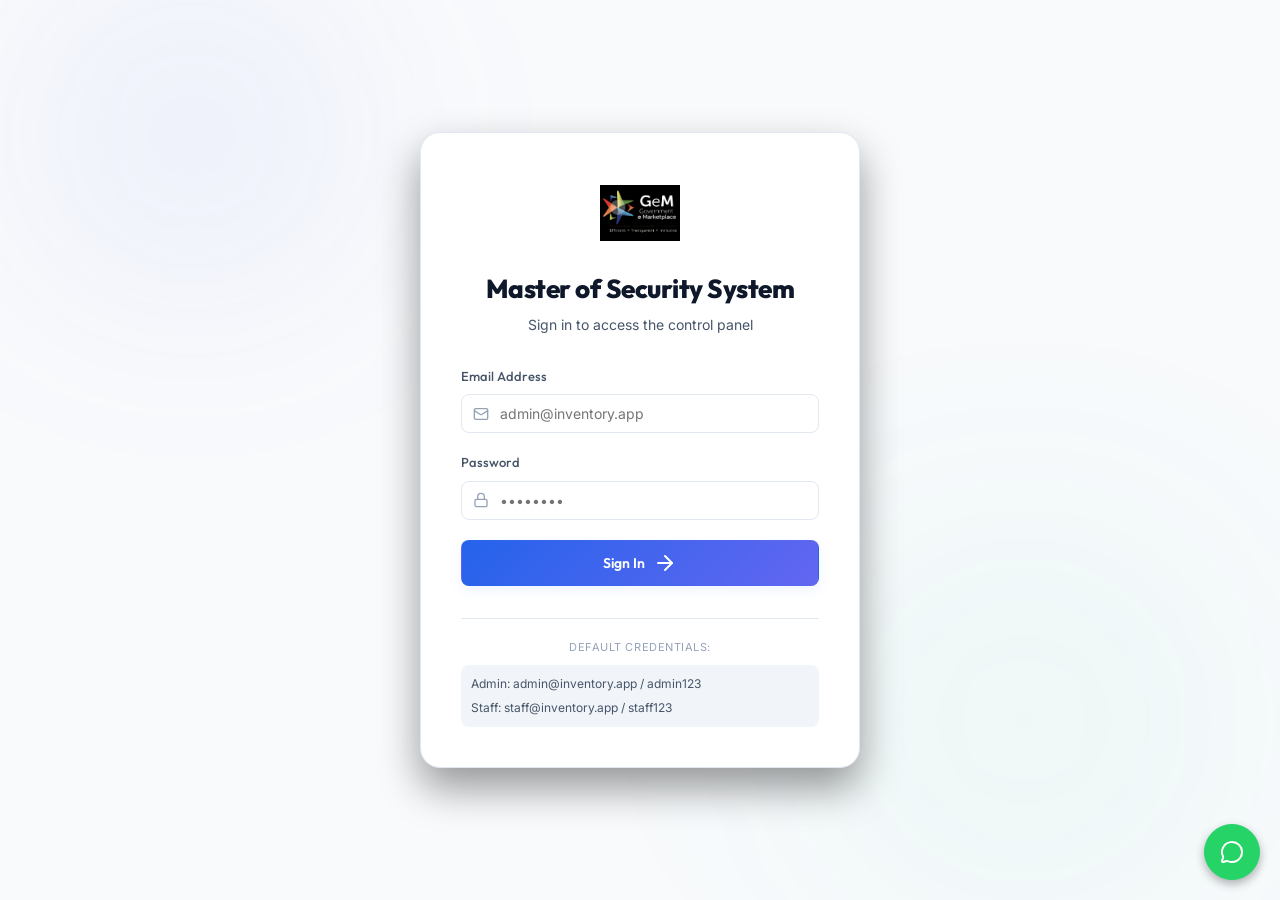
<file: frontend/index.html>
<!DOCTYPE html>
<html lang="en">

<head>
    <meta charset="UTF-8">
    <meta name="viewport" content="width=device-width, initial-scale=1.0">
    <title>Master of Security System — Dashboard</title>
    <!-- Outfit & Inter Fonts -->
    <link rel="preconnect" href="https://fonts.googleapis.com">
    <link rel="preconnect" href="https://fonts.gstatic.com" crossorigin>
    <link
        href="https://fonts.googleapis.com/css2?family=Inter:wght@300;400;500;600;700&family=Outfit:wght@300;400;500;600;700;800&display=swap"
        rel="stylesheet">
    <!-- Lucide Icons (local) -->
    <script src="lucide.min.js"></script>
    <!-- Socket.IO Client -->
    <script src="socket.io.min.js"></script>
    <!-- HTML5-QRCode Scanner Library (local) -->
    <script src="html5-qrcode.min.js"></script>
    <link rel="stylesheet" href="styles.css?v=4">
</head>

<body>

    <!-- ── Ambient Glowing Background ── -->
    <div class="ambient-glow"></div>

    <!-- ── LOGIN SCREEN ── -->
    <div id="login-screen" class="login-container">
        <div class="login-card">
            <div class="login-header">
                <div class="app-logo" style="background: transparent; box-shadow: none; width: 80px; height: 80px;">
                    <img src="logo.png" alt="Master of Security System Logo" style="width: 100%; height: 100%; object-fit: contain;">
                </div>
                <h1>Master of Security System</h1>
                <p>Sign in to access the control panel</p>
            </div>

            <form id="login-form">
                <div class="form-group">
                    <label for="login-email">Email Address</label>
                    <div class="input-wrapper">
                        <i data-lucide="mail" class="input-icon"></i>
                        <input type="email" id="login-email" required placeholder="admin@inventory.app">
                    </div>
                </div>

                <div class="form-group">
                    <label for="login-password">Password</label>
                    <div class="input-wrapper">
                        <i data-lucide="lock" class="input-icon"></i>
                        <input type="password" id="login-password" required placeholder="••••••••">
                    </div>
                </div>

                <div id="login-error" class="error-msg hidden">
                    <i data-lucide="alert-circle"></i>
                    <span id="login-error-text">Invalid credentials</span>
                </div>

                <button type="submit" class="btn btn-primary btn-block">
                    <span>Sign In</span>
                    <i data-lucide="arrow-right"></i>
                </button>
            </form>

            <div class="login-footer">
                <p>Default credentials:</p>
                <div class="cred-hints">
                    <span>Admin: admin@inventory.app / admin123</span>
                    <span>Staff: staff@inventory.app / staff123</span>
                </div>
            </div>
        </div>
    </div>

    <!-- ── MAIN APPLICATION LAYOUT ── -->
    <div id="app-layout" class="app-layout hidden">
        <!-- Sidebar Navigation -->
        <aside class="sidebar">
            <div class="sidebar-brand">
                <img id="sidebar-brand-logo" src="logo.png" alt="Logo" class="brand-logo" style="width: 32px; height: 32px; object-fit: contain; margin-right: 10px; border-radius: 6px;">
                <span id="sidebar-brand-name">Master of Security System</span>
            </div>

            <nav class="sidebar-nav">
                <button class="nav-item active" data-tab="dashboard">
                    <i data-lucide="layout-dashboard"></i>
                    <span>Dashboard</span>
                </button>
                <button class="nav-item" data-tab="products">
                    <i data-lucide="boxes"></i>
                    <span>Products</span>
                </button>
                <button class="nav-item" data-tab="inventory">
                    <i data-lucide="warehouse"></i>
                    <span>Inventory</span>
                </button>
                <button class="nav-item" data-tab="billing" id="nav-billing">
                    <i data-lucide="shopping-cart"></i>
                    <span>Billing (POS)</span>
                </button>
                <button class="nav-item" data-tab="pending" id="nav-pending">
                    <i data-lucide="clock"></i>
                    <span>Pending Approvals</span>
                    <span class="badge badge-accent hidden" id="pending-count">0</span>
                </button>
                <button class="nav-item" data-tab="audit" id="nav-audit">
                    <i data-lucide="clipboard-list"></i>
                    <span>Audit Logs</span>
                </button>
                <button class="nav-item" data-tab="sales" id="nav-sales">
                    <i data-lucide="receipt"></i>
                    <span>Sales History</span>
                </button>
                <button class="nav-item" data-tab="customers" id="nav-customers">
                    <i data-lucide="users"></i>
                    <span>Customers</span>
                </button>
                <button class="nav-item" data-tab="profile" id="nav-profile">
                    <i data-lucide="user"></i>
                    <span>Profile</span>
                </button>
            </nav>

            <div class="sidebar-user">
                <div class="user-avatar" id="user-avatar-initials">AD</div>
                <div class="user-info">
                    <span class="user-name" id="user-display-name">Admin User</span>
                    <span class="user-role" id="user-display-role">Administrator</span>
                </div>
                <button id="logout-btn" class="logout-btn" title="Logout">
                    <i data-lucide="log-out"></i>
                </button>
            </div>
        </aside>

        <!-- Main Content Area -->
        <main class="content-container">
            <!-- Header -->
            <header class="content-header">
                <div class="header-left">
                    <h2 id="current-tab-title">Dashboard</h2>
                </div>
                <div class="header-right" style="display: flex; align-items: center; gap: 15px;">
                    <img id="header-company-logo" src="logo.png" alt="Company Logo" style="width: 36px; height: 36px; object-fit: contain; border-radius: 6px; border: 1px solid var(--border-color); background: white; padding: 2px;">
                    <!-- Real-Time Sync Status -->
                    <div id="sync-status" class="sync-status disconnected">
                        <span class="status-dot"></span>
                        <span class="status-text">Disconnected</span>
                    </div>
                </div>
            </header>

            <!-- ── TAB CONTENT: DASHBOARD ── -->
            <section id="tab-dashboard" class="tab-panel">
                <div class="stats-grid">
                    <div class="stat-card" id="card-total-products">
                        <div class="stat-header">
                            <span class="stat-title">Total Unique Products</span>
                            <i data-lucide="boxes" class="stat-icon text-primary"></i>
                        </div>
                        <div class="stat-value" id="stat-total-products">0</div>
                    </div>
                    <div class="stat-card" id="card-low-stock">
                        <div class="stat-header">
                            <span class="stat-title">Low Stock Alerts</span>
                            <i data-lucide="alert-triangle" class="stat-icon text-warning"></i>
                        </div>
                        <div class="stat-value" id="stat-low-stock">0</div>
                    </div>
                    <div class="stat-card" id="card-out-of-stock">
                        <div class="stat-header">
                            <span class="stat-title">Out of Stock Items</span>
                            <i data-lucide="x-circle" class="stat-icon text-danger"></i>
                        </div>
                        <div class="stat-value" id="stat-out-of-stock">0</div>
                    </div>
                    <div class="stat-card" id="card-todays-sales">
                        <div class="stat-header">
                            <span class="stat-title">Today's Sales Count</span>
                            <i data-lucide="shopping-cart" class="stat-icon text-accent"
                                style="color: var(--color-secondary);"></i>
                        </div>
                        <div class="stat-value" id="stat-todays-sales">0</div>
                    </div>
                    <div class="stat-card" id="card-todays-revenue">
                        <div class="stat-header">
                            <span class="stat-title">Today's Revenue</span>
                            <i data-lucide="indian-rupee" class="stat-icon text-success"
                                style="color: var(--color-success);"></i>
                        </div>
                        <div class="stat-value" id="stat-todays-revenue">₹0.00</div>
                    </div>
                </div>

                <div class="dashboard-details">
                    <div class="card card-table">
                        <div class="card-header">
                            <h3>Recent Activity</h3>
                            <button class="btn btn-sm btn-ghost" id="refresh-dashboard-btn">
                                <i data-lucide="refresh-cw"></i> Refresh
                            </button>
                        </div>
                        <div class="table-wrapper">
                            <table class="table" id="dashboard-tx-table">
                                <thead>
                                    <tr>
                                        <th>Time</th>
                                        <th>Product</th>
                                        <th>Location</th>
                                        <th>User</th>
                                        <th>Operation</th>
                                        <th>Qty Delta</th>
                                        <th>Reference</th>
                                    </tr>
                                </thead>
                                <tbody>
                                    <tr>
                                        <td colspan="7" class="text-center text-muted">Loading transactions...</td>
                                    </tr>
                                </tbody>
                            </table>
                        </div>
                    </div>
                </div>
            </section>

            <!-- ── TAB CONTENT: PRODUCTS ── -->
            <section id="tab-products" class="tab-panel hidden">
                <div class="table-actions">
                    <div class="search-filters">
                        <div class="input-wrapper search-box" style="position: relative;">
                            <i data-lucide="search" class="input-icon"></i>
                            <input type="text" id="product-search" placeholder="Search by name, SKU, or barcode..."
                                style="padding-right: 40px;">
                            <button class="btn btn-ghost scan-trigger-btn" id="product-scan-btn"
                                title="Scan Barcode via Camera"
                                style="position: absolute; right: 8px; top: 50%; transform: translateY(-50%); background: none; border: none; padding: 6px; cursor: pointer; display: flex; align-items: center; justify-content: center;">
                                <i data-lucide="scan-line"
                                    style="width: 18px; height: 18px; color: var(--color-primary);"></i>
                            </button>
                        </div>
                        <select id="product-category-filter">
                            <option value="">All Categories</option>
                        </select>
                    </div>
                    <button class="btn btn-secondary admin-manager-only" id="btn-manage-categories" style="margin-right: 8px;">
                        <i data-lucide="tag"></i>
                        <span>Manage Categories</span>
                    </button>
                    <button class="btn btn-primary admin-manager-only" id="btn-add-product">
                        <i data-lucide="plus"></i>
                        <span>Add Product</span>
                    </button>
                </div>

                <div class="card card-table">
                    <div class="table-wrapper">
                        <table class="table" id="products-table">
                            <thead>
                                <tr>
                                    <th>Name</th>
                                    <th>SKU</th>
                                    <th>Barcode</th>
                                    <th>Category</th>
                                    <th>Supplier</th>
                                    <th>Unit</th>
                                    <th>Cost Price (₹)</th>
                                    <th>Sell Price (₹)</th>
                                    <th class="text-right admin-manager-only">Actions</th>
                                </tr>
                            </thead>
                            <tbody>
                                <tr>
                                    <td colspan="9" class="text-center text-muted">Loading products...</td>
                                </tr>
                            </tbody>
                        </table>
                    </div>
                    <div class="pagination">
                        <button class="btn btn-icon" id="product-prev-page" disabled><i
                                data-lucide="chevron-left"></i></button>
                        <span id="product-page-info" class="page-info">Page 1 of 1</span>
                        <button class="btn btn-icon" id="product-next-page" disabled><i
                                data-lucide="chevron-right"></i></button>
                    </div>
                </div>
            </section>

            <!-- ── TAB CONTENT: INVENTORY ── -->
            <section id="tab-inventory" class="tab-panel hidden">
                <div class="table-actions">
                    <div class="search-filters">
                        <div class="location-select-wrapper" style="display: flex; align-items: flex-end; gap: 8px;">
                            <div style="display: flex; flex-direction: column; flex: 1;">
                                <label for="inventory-location-select" class="field-label">Active Location:</label>
                                <select id="inventory-location-select" class="select-large" style="width: 100%;">
                                    <!-- Locations will load here -->
                                </select>
                            </div>
                            <button class="btn btn-ghost admin-manager-only" id="btn-manage-locations" title="Manage Warehouses" style="height: 42px; width: 42px; min-width: 42px; padding: 0; display: flex; align-items: center; justify-content: center; border: 1px solid var(--border-color); cursor: pointer; margin-bottom: 2px;">
                                <i data-lucide="settings"></i>
                            </button>
                        </div>
                        <button class="btn btn-ghost" id="inventory-scan-btn"
                            title="Scan Barcode via Camera"
                            style="align-self: flex-end; margin-bottom: 2px; padding: 10px; height: 42px; display: flex; align-items: center; gap: 6px; border: 1px solid var(--border-color);">
                            <i data-lucide="scan-line"></i>
                            <span>Scan Barcode</span>
                        </button>
                    </div>
                    <button class="btn btn-ghost" id="refresh-inventory-btn">
                        <i data-lucide="refresh-cw"></i> Reload Stock
                    </button>
                </div>

                <div class="card card-table">
                    <div class="table-wrapper">
                        <table class="table" id="inventory-table">
                            <thead>
                                <tr>
                                    <th>Product Name</th>
                                    <th>SKU</th>
                                    <th>Barcode</th>
                                    <th>Current Quantity</th>
                                    <th>Min Req</th>
                                    <th>Max Limit</th>
                                    <th>Status Bar</th>
                                    <th>Status</th>
                                    <th>Last Updated</th>
                                    <th class="text-right">Stock Control</th>
                                </tr>
                            </thead>
                            <tbody>
                                <tr>
                                    <td colspan="9" class="text-center text-muted">Please select a location.</td>
                                </tr>
                            </tbody>
                        </table>
                    </div>
                </div>
            </section>

            <!-- ── TAB CONTENT: PENDING APPROVALS ── -->
            <section id="tab-pending" class="tab-panel hidden">
                <div class="card card-table">
                    <div class="table-wrapper">
                        <table class="table" id="pending-table">
                            <thead>
                                <tr>
                                    <th>Date Created</th>
                                    <th>Product</th>
                                    <th>Location</th>
                                    <th>Requested By</th>
                                    <th>Adjustment Qty</th>
                                    <th>Notes</th>
                                    <th class="text-right">Actions</th>
                                </tr>
                            </thead>
                            <tbody>
                                <tr>
                                    <td colspan="7" class="text-center text-muted">No pending adjustments.</td>
                                </tr>
                            </tbody>
                        </table>
                    </div>
                </div>
            </section>

            <!-- ── TAB CONTENT: AUDIT LOGS ── -->
            <section id="tab-audit" class="tab-panel hidden">
                <div class="card card-table">
                    <div class="table-wrapper">
                        <table class="table" id="audit-table">
                            <thead>
                                <tr>
                                    <th>Timestamp</th>
                                    <th>Action</th>
                                    <th>Entity</th>
                                    <th>Entity ID</th>
                                    <th>User</th>
                                    <th>IP Address</th>
                                    <th>Details</th>
                                </tr>
                            </thead>
                            <tbody>
                                <tr>
                                    <td colspan="7" class="text-center text-muted">Loading audit logs...</td>
                                </tr>
                            </tbody>
                        </table>
                    </div>
                </div>
            </section>

            <!-- ── TAB CONTENT: SALES HISTORY ── -->
            <!-- ── TAB CONTENT: BILLING (POS) ── -->
            <section id="tab-billing" class="tab-panel hidden">
                <div class="pos-layout">
                    <!-- Left: Search & Cart -->
                    <div class="pos-main">
                        <div class="pos-header-panel card">
                            <div class="pos-meta-grid">
                                <div class="form-group" style="margin-bottom: 0;">
                                    <label for="pos-location-select" class="field-label">Active Location *</label>
                                    <select id="pos-location-select" class="select-large">
                                        <!-- Locations populated dynamically -->
                                    </select>
                                </div>
                                <div class="cashier-info">
                                    <span class="label">Cashier:</span>
                                    <span class="value" id="pos-cashier-name">Admin User</span>
                                </div>
                            </div>
                        </div>

                        <!-- Product Search with Autocomplete Dropdown -->
                        <div class="pos-search-container card">
                            <div class="input-wrapper">
                                <i data-lucide="search" class="input-icon"></i>
                                <input type="text" id="pos-product-search"
                                    placeholder="Search product by name, SKU, barcode..." autocomplete="off">
                                <button class="btn btn-ghost search-clear hidden" id="pos-search-clear">
                                    <i data-lucide="x"></i>
                                </button>
                                <button class="btn btn-ghost scan-trigger-btn" id="pos-scan-btn"
                                    title="Scan Barcode via Camera">
                                    <i data-lucide="scan-line"></i>
                                </button>
                            </div>
                            <div id="pos-search-results" class="autocomplete-dropdown hidden">
                                <!-- Results populated dynamically -->
                            </div>
                        </div>

                        <!-- Cart Table Card -->
                        <div class="card card-table pos-cart-card">
                            <div class="table-wrapper">
                                <table class="table" id="pos-cart-table">
                                    <thead>
                                        <tr>
                                            <th>Product Details</th>
                                            <th style="width: 110px;">Qty</th>
                                            <th style="width: 100px;">Original (₹)</th>
                                            <th style="width: 110px;">Custom (₹)</th>
                                            <th style="width: 90px;">Tax %</th>
                                            <th style="width: 110px;">Discount (₹)</th>
                                            <th style="width: 120px;" class="text-right">Total (₹)</th>
                                            <th style="width: 50px;"></th>
                                        </tr>
                                    </thead>
                                    <tbody id="pos-cart-body">
                                        <tr>
                                            <td colspan="8" class="text-center text-muted pos-empty-cart">
                                                <i data-lucide="shopping-cart"
                                                    style="width: 32px; height: 32px; margin: 12px auto; display: block; opacity: 0.5;"></i>
                                                Cart is empty. Search products above to add items.
                                            </td>
                                        </tr>
                                    </tbody>
                                </table>
                            </div>
                        </div>
                    </div>

                    <!-- Right: Checkout Sidebar -->
                    <aside class="pos-sidebar">
                        <div class="card pos-checkout-card">
                            <h3>Checkout Details</h3>
                            <hr style="border: none; border-top: 1px solid var(--border-color); margin: 12px 0;">

                            <div class="form-group">
                                <label for="pos-customer-phone">Customer Phone (Lookup)</label>
                                <div class="input-wrapper">
                                    <i data-lucide="phone" class="input-icon"></i>
                                    <input type="text" id="pos-customer-phone" placeholder="e.g. 9876543210">
                                </div>
                            </div>

                            <div class="form-group">
                                <label for="pos-customer-name">Customer Name</label>
                                <div class="input-wrapper">
                                    <i data-lucide="user" class="input-icon"></i>
                                    <input type="text" id="pos-customer-name" placeholder="Walk-in Customer">
                                </div>
                            </div>

                            <div class="form-group">
                                <label for="pos-customer-gst">Customer GST Number (Optional)</label>
                                <div class="input-wrapper">
                                    <i data-lucide="tag" class="input-icon"></i>
                                    <input type="text" id="pos-customer-gst" maxlength="15" placeholder="e.g. 19KJEPS3322A1ZA">
                                </div>
                            </div>

                            <div class="form-group hidden" id="pos-customer-credit-info"
                                style="padding: 12px; border-radius: 6px; background: rgba(239, 68, 68, 0.08); border: 1px solid rgba(239, 68, 68, 0.2); margin-top: -5px; margin-bottom: 12px;">
                                <div
                                    style="display: flex; justify-content: space-between; font-size: 13px; margin-bottom: 6px;">
                                    <span style="color: var(--text-muted);">Current Overdue:</span>
                                    <span id="pos-credit-overdue"
                                        style="font-weight: bold; color: var(--color-danger);">₹0.00</span>
                                </div>
                                <div
                                    style="display: flex; justify-content: space-between; font-size: 13px; margin-bottom: 2px;">
                                    <span style="color: var(--text-muted);">Credit Limit:</span>
                                    <span id="pos-credit-limit"
                                        style="font-weight: bold; color: var(--text-primary);">₹0.00</span>
                                </div>
                                <div id="pos-credit-warning" class="text-xs text-danger hidden"
                                    style="margin-top: 8px; font-weight: 600; display: flex; align-items: center; gap: 4px;">
                                    <i data-lucide="alert-triangle" style="width: 14px; height: 14px;"></i>
                                    <span>Purchase exceeds credit limit!</span>
                                </div>
                            </div>

                            <div class="form-group">
                                <label for="pos-invoice-type">Invoice Type</label>
                                <select id="pos-invoice-type" style="width: 100%; border: 1px solid var(--border-color); border-radius: var(--radius-md); padding: 8px 12px; background-color: var(--bg-input); color: var(--text-primary); font-family: inherit;">
                                    <option value="billing">Tax Invoice (Billing)</option>
                                    <option value="quotation">Quotation (Estimate)</option>
                                </select>
                            </div>

                            <div class="form-group">
                                <label for="pos-company-select">Billing Company</label>
                                <select id="pos-company-select" style="width: 100%; border: 1px solid var(--border-color); border-radius: var(--radius-md); padding: 8px 12px; background-color: var(--bg-input); color: var(--text-primary); font-family: inherit;">
                                    <option value="">Default (Master of Security System)</option>
                                </select>
                            </div>

                            <div class="form-group">
                                <label for="pos-notes">Order Notes / Ref</label>
                                <textarea id="pos-notes" rows="2" placeholder="Optional notes..."></textarea>
                            </div>

                            <div class="form-group">
                                <label>Authorized Signature / Stamp</label>
                                <div style="display: flex; align-items: center; gap: 10px; margin-top: 5px;">
                                    <div id="checkout-signature-preview-container" style="width: 120px; height: 50px; border: 1px dashed var(--border-color); border-radius: var(--radius-md); display: flex; align-items: center; justify-content: center; background-color: var(--bg-input); overflow: hidden;">
                                        <span id="checkout-signature-placeholder" style="font-size: 9px; color: var(--text-secondary);">Using Default</span>
                                        <img id="checkout-signature-preview" style="max-height: 45px; max-width: 110px; object-fit: contain; display: none;" alt="Signature Preview">
                                    </div>
                                    <div style="display: flex; flex-direction: column; gap: 4px;">
                                        <input type="file" id="checkout-signature-file" accept="image/*" style="display: none;">
                                        <button type="button" class="btn btn-secondary btn-sm" onclick="document.getElementById('checkout-signature-file').click()" style="padding: 4px 8px; font-size: 11px;">
                                            <i data-lucide="upload" style="width: 12px; height: 12px; margin-right: 4px;"></i> Override
                                        </button>
                                        <button type="button" class="btn btn-danger btn-sm" id="btn-clear-checkout-signature" style="padding: 4px 8px; font-size: 11px; display: none;">
                                            <i data-lucide="trash-2" style="width: 12px; height: 12px; margin-right: 4px;"></i> Clear
                                        </button>
                                    </div>
                                </div>
                            </div>

                            <div class="form-group">
                                <label class="field-label">Payment Mode *</label>
                                <div class="payment-mode-selector">
                                    <button type="button" class="btn btn-payment active" data-mode="cash">
                                        <i data-lucide="banknote"></i>
                                        <span>Cash</span>
                                    </button>
                                    <button type="button" class="btn btn-payment" data-mode="upi">
                                        <i data-lucide="qr-code"></i>
                                        <span>UPI</span>
                                    </button>
                                    <button type="button" class="btn btn-payment" data-mode="card">
                                        <i data-lucide="credit-card"></i>
                                        <span>Card</span>
                                    </button>
                                </div>
                            </div>

                            <div class="pos-summary-panel">
                                <div class="summary-row">
                                    <span>Subtotal:</span>
                                    <span id="pos-summary-subtotal">₹0.00</span>
                                </div>
                                <div class="summary-row">
                                    <span>Tax (GST):</span>
                                    <span id="pos-summary-tax">₹0.00</span>
                                </div>
                                <div class="summary-row">
                                    <span>Item Discount:</span>
                                    <span id="pos-summary-item-discount"
                                        style="color: var(--color-warning);">-₹0.00</span>
                                </div>
                                <div class="summary-row">
                                    <label for="pos-bill-discount" style="font-weight: normal; margin-bottom: 0;">Bill
                                        Discount (₹):</label>
                                    <input type="number" id="pos-bill-discount" step="0.01" min="0" value="0.00"
                                        style="width: 90px; text-align: right; padding: 4px; border-radius: 4px; border: 1px solid var(--border-color); background: var(--bg-card);">
                                </div>
                                <div class="summary-row total-row">
                                    <span>NET TOTAL:</span>
                                    <span id="pos-summary-total">₹0.00</span>
                                </div>
                                <div class="summary-row"
                                    style="margin-top: 10px; padding-top: 10px; border-top: 1px dashed var(--border-color);">
                                    <label for="pos-amount-paid" style="font-weight: 600; margin-bottom: 0;">AMOUNT PAID
                                        (₹):</label>
                                    <input type="number" id="pos-amount-paid" step="0.01" min="0" value="0.00"
                                        style="width: 110px; text-align: right; font-weight: bold; padding: 6px; border-radius: 4px; border: 1px solid var(--border-color); background: var(--bg-card); color: var(--text-primary);">
                                </div>
                                <div id="pos-amount-due-row" class="summary-row text-xs text-muted"
                                    style="justify-content: flex-end; gap: 5px; margin-top: 4px; display: none;">
                                    <span id="pos-amount-due-label">Remaining Balance:</span>
                                    <span id="pos-amount-due-val" style="font-weight: bold;">₹0.00</span>
                                </div>
                            </div>

                            <div id="pos-error" class="error-msg hidden">
                                <i data-lucide="alert-circle"></i>
                                <span id="pos-error-text">An error occurred</span>
                            </div>

                            <button type="button" class="btn btn-primary btn-block btn-large" id="pos-checkout-btn"
                                style="margin-top: 15px;">
                                <i data-lucide="check-circle-2"></i>
                                <span>Complete Checkout</span>
                            </button>
                        </div>
                    </aside>
                </div>
            </section>

            <section id="tab-sales" class="tab-panel hidden">
                <div class="table-actions">
                    <div class="search-filters">
                        <div class="location-select-wrapper">
                            <label for="sales-location-filter" class="field-label">Location:</label>
                            <select id="sales-location-filter" class="select-large">
                                <option value="">All Locations</option>
                            </select>
                        </div>
                        <div class="location-select-wrapper">
                            <label for="sales-payment-filter" class="field-label">Payment Mode:</label>
                            <select id="sales-payment-filter" class="select-large">
                                <option value="">All Payments</option>
                                <option value="cash">Cash</option>
                                <option value="upi">UPI</option>
                                <option value="card">Card</option>
                            </select>
                        </div>
                    </div>
                    <button class="btn btn-ghost" id="refresh-sales-btn">
                        <i data-lucide="refresh-cw"></i> Refresh Sales
                    </button>
                </div>

                <div class="card card-table">
                    <div class="table-wrapper">
                        <table class="table" id="sales-table">
                            <thead>
                                <tr>
                                    <th>Invoice No</th>
                                    <th>Date</th>
                                    <th>Location</th>
                                    <th>Cashier</th>
                                    <th>Customer</th>
                                    <th>Payment</th>
                                    <th>Subtotal (₹)</th>
                                    <th>Tax (₹)</th>
                                    <th>Discount (₹)</th>
                                    <th>Total Amount (₹)</th>
                                    <th class="text-right">Actions</th>
                                </tr>
                            </thead>
                            <tbody>
                                <tr>
                                    <td colspan="11" class="text-center text-muted">Loading sales history...</td>
                                </tr>
                            </tbody>
                        </table>
                    </div>
                </div>
            </section>

            <!-- ── TAB CONTENT: CUSTOMERS ── -->
            <section id="tab-customers" class="tab-panel hidden">
                <div class="stats-grid" style="margin-bottom: 20px;">
                    <div class="stat-card" id="card-customers-count">
                        <div class="stat-header">
                            <span class="stat-title">Total Customers</span>
                            <i data-lucide="users" class="stat-icon text-primary"></i>
                        </div>
                        <div class="stat-value" id="kpi-customers-count">0</div>
                    </div>
                    <div class="stat-card" id="card-customers-overdue">
                        <div class="stat-header">
                            <span class="stat-title">Outstanding Debt</span>
                            <i data-lucide="alert-circle" class="stat-icon text-danger"></i>
                        </div>
                        <div class="stat-value" id="kpi-customers-overdue" style="color: var(--color-danger);">₹0.00
                        </div>
                    </div>
                    <div class="stat-card" id="card-customers-credit">
                        <div class="stat-header">
                            <span class="stat-title">Total Credit Limit</span>
                            <i data-lucide="shield-check" class="stat-icon text-success"></i>
                        </div>
                        <div class="stat-value" id="kpi-customers-credit" style="color: var(--color-success);">₹0.00
                        </div>
                    </div>
                </div>

                <div class="table-actions">
                    <div class="search-filters" style="flex: 1;">
                        <div class="search-box" style="max-width: 320px;">
                            <i data-lucide="search" class="search-icon"></i>
                            <input type="text" id="customers-search" placeholder="Search by name or phone...">
                        </div>
                    </div>
                    <button class="btn btn-primary" id="btn-add-customer">
                        <i data-lucide="user-plus"></i>
                        <span>Add Customer</span>
                    </button>
                </div>

                <div class="card card-table">
                    <div class="table-wrapper">
                        <table class="table" id="customers-table">
                            <thead>
                                <tr>
                                    <th>Customer Name</th>
                                    <th>Phone Number</th>
                                    <th>Credit Limit (₹)</th>
                                    <th>Overdue Balance (₹)</th>
                                    <th>Created Date</th>
                                    <th class="text-right">Actions</th>
                                </tr>
                            </thead>
                            <tbody>
                                <tr>
                                    <td colspan="6" class="text-center text-muted">Loading customer records...</td>
                                </tr>
                            </tbody>
                        </table>
                    </div>
                    <div class="table-pagination">
                        <span class="pagination-info" id="customers-pagination-info">Showing 0-0 of 0</span>
                        <div class="pagination-buttons">
                            <button class="btn btn-ghost btn-sm" id="btn-customers-prev" disabled><i
                                    data-lucide="chevron-left"></i></button>
                            <button class="btn btn-ghost btn-sm" id="btn-customers-next" disabled><i
                                    data-lucide="chevron-right"></i></button>
                        </div>
                    </div>
                </div>
            </section>

            <!-- ── TAB CONTENT: PROFILE ── -->
            <section id="tab-profile" class="tab-panel hidden">
                <div class="profile-layout" style="display: flex; flex-direction: column; gap: 20px;">
                    <!-- User Profile Card -->
                    <div class="card" style="padding: 20px;">
                        <div class="card-header" style="margin-bottom: 15px; border-bottom: 1px solid var(--border-color); padding-bottom: 10px;">
                            <h3 style="display: flex; align-items: center; gap: 8px;"><i data-lucide="user"></i> Personal Profile</h3>
                        </div>
                        <form id="profile-form" style="display: flex; flex-direction: column; gap: 15px; max-width: 480px;">
                            <div class="form-group">
                                <label for="profile-name">Admin Name</label>
                                <div class="input-wrapper">
                                    <i data-lucide="user" class="input-icon"></i>
                                    <input type="text" id="profile-name" required placeholder="Your Name">
                                </div>
                            </div>
                            <div class="form-group">
                                <label for="profile-address">Admin Address</label>
                                <div class="input-wrapper">
                                    <i data-lucide="map-pin" class="input-icon"></i>
                                    <textarea id="profile-address" rows="2" placeholder="Your Address" style="width: 100%; border: 1px solid var(--border-color); border-radius: var(--radius-md); padding: 8px 8px 8px 36px; background-color: var(--bg-input); color: var(--text-primary); font-family: inherit; resize: vertical; box-sizing: border-box;"></textarea>
                                </div>
                            </div>
                            <div class="form-group">
                                <label>Digital Signature / Stamp</label>
                                <div style="display: flex; align-items: center; gap: 15px; margin-top: 5px;">
                                    <div id="profile-signature-preview-container" style="width: 150px; height: 60px; border: 1px dashed var(--border-color); border-radius: var(--radius-md); display: flex; align-items: center; justify-content: center; background-color: var(--bg-input); overflow: hidden;">
                                        <span id="profile-signature-placeholder" style="font-size: 10px; color: var(--text-secondary);">No Signature</span>
                                        <img id="profile-signature-preview" style="max-height: 55px; max-width: 140px; object-fit: contain; display: none;" alt="Signature Preview">
                                    </div>
                                    <div style="display: flex; flex-direction: column; gap: 5px;">
                                        <input type="file" id="profile-signature-file" accept="image/*" style="display: none;">
                                        <button type="button" class="btn btn-secondary btn-sm" onclick="document.getElementById('profile-signature-file').click()" style="padding: 4px 8px; font-size: 11px;">
                                            <i data-lucide="upload" style="width: 12px; height: 12px; margin-right: 4px;"></i> Upload Stamp
                                        </button>
                                        <button type="button" class="btn btn-danger btn-sm" id="btn-clear-profile-signature" style="padding: 4px 8px; font-size: 11px; display: none;">
                                            <i data-lucide="trash-2" style="width: 12px; height: 12px; margin-right: 4px;"></i> Remove
                                        </button>
                                    </div>
                                </div>
                            </div>
                            <button type="submit" class="btn btn-primary" style="align-self: flex-start;">
                                <i data-lucide="save"></i> Save Profile Details
                            </button>
                        </form>
                    </div>

                    <!-- Companies Card -->
                    <div class="card" style="padding: 20px;">
                        <div class="card-header" style="margin-bottom: 15px; border-bottom: 1px solid var(--border-color); padding-bottom: 10px; display: flex; justify-content: space-between; align-items: center;">
                            <h3 style="display: flex; align-items: center; gap: 8px;"><i data-lucide="building"></i> Company Profiles</h3>
                            <button class="btn btn-primary btn-sm" id="btn-add-company">
                                <i data-lucide="plus"></i> Add Company
                            </button>
                        </div>
                        
                        <div id="companies-list" style="display: grid; grid-template-columns: repeat(auto-fill, minmax(320px, 1fr)); gap: 15px;">
                            <!-- Companies rendered dynamically -->
                        </div>
                    </div>
                </div>
            </section>
        </main>
    </div>

    <!-- ── 🏢 MANAGE LOCATIONS MODAL ── -->
    <div id="locations-modal" class="modal-overlay hidden">
        <div class="modal-card" style="max-width: 550px;">
            <div class="modal-header">
                <h3>Manage Warehouses & Locations</h3>
                <button class="modal-close" data-close-modal="locations-modal"><i data-lucide="x"></i></button>
            </div>
            <div class="modal-body" style="padding: 20px; display: flex; flex-direction: column; gap: 20px;">
                <!-- Add Location Form -->
                <form id="location-create-form" style="display: flex; flex-direction: column; gap: 12px; padding: 15px; border: 1px solid var(--border-color); border-radius: var(--radius-md); background-color: var(--bg-card);">
                    <h4 style="margin: 0; font-size: 14px; font-weight: 600;">Add New Location</h4>
                    <div style="display: grid; grid-template-columns: 1fr 1fr; gap: 10px;">
                        <div class="form-group" style="margin: 0;">
                            <label for="loc-new-name" style="font-size: 11px;">Name *</label>
                            <input type="text" id="loc-new-name" required placeholder="e.g. Sub-Warehouse B" style="width: 100%; height: 34px; font-size: 13px; padding: 5px 8px; box-sizing: border-box; border: 1px solid var(--border-color); border-radius: var(--radius-md); background-color: var(--bg-input); color: var(--text-primary);">
                        </div>
                        <div class="form-group" style="margin: 0;">
                            <label for="loc-new-code" style="font-size: 11px;">Code *</label>
                            <input type="text" id="loc-new-code" required placeholder="e.g. WH-002" style="width: 100%; height: 34px; font-size: 13px; padding: 5px 8px; box-sizing: border-box; border: 1px solid var(--border-color); border-radius: var(--radius-md); background-color: var(--bg-input); color: var(--text-primary);">
                        </div>
                    </div>
                    <div style="display: flex; justify-content: space-between; align-items: center; margin-top: 5px;">
                        <div class="form-group" style="margin: 0; display: flex; align-items: center; gap: 6px;">
                            <label for="loc-new-type" style="font-size: 11px; margin: 0;">Type:</label>
                            <select id="loc-new-type" style="height: 28px; font-size: 12px; padding: 2px 5px; border: 1px solid var(--border-color); border-radius: var(--radius-md); background-color: var(--bg-input); color: var(--text-primary);">
                                <option value="warehouse">Warehouse</option>
                                <option value="store">Store</option>
                            </select>
                        </div>
                        <button type="submit" class="btn btn-primary btn-sm" style="font-size: 12px; padding: 6px 12px; cursor: pointer;">Add Location</button>
                    </div>
                    <div id="location-create-error" class="error-msg hidden" style="margin-top: 5px; font-size: 12px; padding: 6px;">
                        <span id="location-create-error-text"></span>
                    </div>
                </form>

                <!-- Locations List Table -->
                <div>
                    <h4 style="margin: 0 0 10px 0; font-size: 14px; font-weight: 600;">Existing Locations</h4>
                    <div style="max-height: 220px; overflow-y: auto; border: 1px solid var(--border-color); border-radius: var(--radius-md);">
                        <table class="table" style="margin: 0; font-size: 13px;">
                            <thead>
                                <tr>
                                    <th>Name</th>
                                    <th>Code</th>
                                    <th>Type</th>
                                    <th class="text-right" style="width: 80px;">Action</th>
                                </tr>
                            </thead>
                            <tbody id="locations-list-table-body">
                                <!-- Locations dynamically rendered here -->
                            </tbody>
                        </table>
                    </div>
                </div>
            </div>
            <div class="modal-footer" style="padding: 15px; border-top: 1px solid var(--border-color); display: flex; justify-content: flex-end;">
                <button type="button" class="btn btn-ghost" data-close-modal="locations-modal">Close</button>
            </div>
        </div>
    </div>

    <!-- ── 💬 FLOATING WHATSAPP BUTTON ── -->
    <button id="floating-whatsapp-btn" class="btn" style="position: fixed; bottom: 20px; right: 20px; z-index: 999; border-radius: 50%; width: 56px; height: 56px; padding: 0; display: flex; align-items: center; justify-content: center; background-color: #25D366; border-color: #25D366; box-shadow: 0 4px 10px rgba(0,0,0,0.3); cursor: pointer; transition: transform 0.2s ease;">
        <i data-lucide="message-circle" style="width: 24px; height: 24px; color: white;"></i>
    </button>

    <!-- ── 💬 SIMULATED WHATSAPP WEB MODAL ── -->
    <div id="whatsapp-modal" class="modal-overlay hidden">
        <div class="modal-card" style="max-width: 850px; width: 90%; height: 600px; padding: 0; display: flex; flex-direction: column; overflow: hidden;">
            <!-- Header -->
            <div class="modal-header" style="background-color: #075E54; color: white; padding: 12px 20px; display: flex; align-items: center; justify-content: space-between; border-bottom: none;">
                <div style="display: flex; align-items: center; gap: 10px;">
                    <i data-lucide="message-square" style="width: 24px; height: 24px; color: white;"></i>
                    <h3 style="margin: 0; color: white; font-size: 16px; font-weight: 600;">WhatsApp Business Simulator</h3>
                </div>
                <button class="modal-close" data-close-modal="whatsapp-modal" style="color: white; background: none; border: none; cursor: pointer; font-size: 20px; display: flex; align-items: center; padding: 0;"><i data-lucide="x"></i></button>
            </div>
            
            <div style="display: flex; flex: 1; min-height: 0;">
                <!-- Left Sidebar: Chat List -->
                <div style="width: 35%; border-right: 1px solid var(--border-color); background-color: var(--bg-card); display: flex; flex-direction: column; min-height: 0;">
                    <!-- Search / Filter -->
                    <div style="padding: 10px; border-bottom: 1px solid var(--border-color);">
                        <div class="input-wrapper" style="margin: 0;">
                            <i data-lucide="search" class="input-icon" style="width: 14px; height: 14px;"></i>
                            <input type="text" id="wa-search-contacts" placeholder="Search chats..." style="width: 100%; height: 32px; font-size: 13px; padding-left: 30px; box-sizing: border-box; border: 1px solid var(--border-color); border-radius: 16px; background-color: var(--bg-input); color: var(--text-primary);">
                        </div>
                    </div>
                    <!-- Contact list -->
                    <div id="wa-contacts-list" style="flex: 1; overflow-y: auto;">
                        <!-- Contacts rendered dynamically -->
                    </div>
                </div>

                <!-- Right Pane: Active Chat -->
                <div style="width: 65%; display: flex; flex-direction: column; background-color: #efeae2; background-image: url('https://user-images.githubusercontent.com/15075759/28719144-86dc0f70-73b1-11e7-911d-60d70fcded21.png'); background-repeat: repeat; min-height: 0; position: relative;">
                    <!-- Chat Header -->
                    <div style="background-color: var(--bg-card); padding: 10px 20px; display: flex; align-items: center; justify-content: space-between; border-bottom: 1px solid var(--border-color);">
                        <div style="display: flex; align-items: center; gap: 10px;">
                            <div style="width: 40px; height: 40px; border-radius: 50%; background-color: #075E54; color: white; display: flex; align-items: center; justify-content: center; font-weight: bold; font-size: 16px;" id="wa-active-avatar">?</div>
                            <div>
                                <h4 style="margin: 0; font-size: 14px; font-weight: 600;" id="wa-active-name">Select a customer</h4>
                                <span style="font-size: 11px; color: var(--text-muted);" id="wa-active-status">Offline</span>
                            </div>
                        </div>
                        <!-- Template Select -->
                        <div style="display: flex; align-items: center; gap: 8px;">
                            <label for="wa-message-template" style="font-size: 11px; color: var(--text-muted); white-space: nowrap;">Template:</label>
                            <select id="wa-message-template" style="height: 30px; font-size: 12px; border-radius: 6px; border: 1px solid var(--border-color); background-color: var(--bg-input); color: var(--text-primary); padding: 0 5px;">
                                <option value="manual">Custom Message</option>
                                <option value="greeting">Friendly Greeting</option>
                                <option value="payment_reminder">Payment Reminder</option>
                                <option value="outstanding_debt">Outstanding Debt</option>
                            </select>
                        </div>
                    </div>

                    <!-- Messages List -->
                    <div id="wa-messages-container" style="flex: 1; overflow-y: auto; padding: 20px; display: flex; flex-direction: column; gap: 10px;">
                        <div style="align-self: center; background-color: rgba(225, 230, 235, 0.9); padding: 5px 12px; border-radius: 8px; font-size: 11px; color: #54656f; font-weight: 500; margin-top: 100px;">
                            Select a customer from the left to start simulated conversation
                        </div>
                    </div>

                    <!-- Typing Indicator -->
                    <div id="wa-typing-indicator" class="hidden" style="position: absolute; bottom: 65px; left: 20px; background-color: white; padding: 6px 12px; border-radius: 12px; font-size: 12px; color: #54656f; box-shadow: 0 1px 2px rgba(0,0,0,0.1);">
                        typing...
                    </div>

                    <!-- Bottom Bar: Input -->
                    <form id="wa-send-form" style="background-color: var(--bg-card); padding: 10px 15px; display: flex; align-items: center; gap: 10px; border-top: 1px solid var(--border-color); margin: 0;">
                        <input type="text" id="wa-message-input" placeholder="Type a simulated message..." style="flex: 1; height: 38px; border: 1px solid var(--border-color); border-radius: 20px; padding: 0 15px; font-size: 14px; background-color: var(--bg-input); color: var(--text-primary); box-sizing: border-box;" disabled>
                        <button type="submit" id="wa-send-btn" class="btn" style="background-color: #00a884; color: white; border-radius: 50%; width: 40px; height: 40px; padding: 0; min-width: 40px; display: flex; align-items: center; justify-content: center; cursor: pointer; border: none;" disabled>
                            <i data-lucide="send" style="width: 18px; height: 18px; color: white;"></i>
                        </button>
                    </form>
                </div>
            </div>
        </div>
    </div>

    <!-- ── 🛠️ PRODUCT MODAL (ADD / EDIT) ── -->
    <div id="product-modal" class="modal-overlay hidden">
        <div class="modal-card">
            <div class="modal-header">
                <h3 id="product-modal-title">Add New Product</h3>
                <button class="modal-close" data-close-modal="product-modal"><i data-lucide="x"></i></button>
            </div>
            <form id="product-form">
                <input type="hidden" id="product-id-field">

                <div class="form-grid">
                    <div class="form-group col-span-2">
                        <label for="prod-name">Product Name *</label>
                        <input type="text" id="prod-name" required placeholder="e.g. Raspberry Pi 4 Model B">
                    </div>

                    <div class="form-group">
                        <label for="prod-sku">SKU Code *</label>
                        <input type="text" id="prod-sku" required placeholder="RPI-4B-4GB">
                    </div>

                    <div class="form-group">
                        <label for="prod-barcode">Barcode (EAN-13) *</label>
                        <input type="text" id="prod-barcode" required placeholder="5901234567891">
                    </div>

                    <div class="form-group">
                        <label for="prod-category">Category *</label>
                        <select id="prod-category" required>
                            <!-- Dynamically populated -->
                        </select>
                    </div>

                    <div class="form-group">
                        <label for="prod-supplier">Supplier *</label>
                        <select id="prod-supplier" required>
                            <!-- Dynamically populated -->
                        </select>
                    </div>

                    <div class="form-group">
                        <label for="prod-unit">Unit of Measure *</label>
                        <input type="text" id="prod-unit" required placeholder="pcs, rolls, boxes">
                    </div>

                    <div class="form-group">
                        <label for="prod-cost">Cost Price (₹) *</label>
                        <input type="number" id="prod-cost" step="0.01" min="0" required placeholder="45.00">
                    </div>

                    <div class="form-group">
                        <label for="prod-sell">Sell Price (₹) *</label>
                        <input type="number" id="prod-sell" step="0.01" min="0" required placeholder="74.99">
                    </div>

                    <div class="form-group col-span-2">
                        <label for="prod-image">Image URL</label>
                        <input type="url" id="prod-image" placeholder="https://example.com/image.png">
                    </div>
                </div>

                <div id="product-error" class="error-msg hidden">
                    <i data-lucide="alert-circle"></i>
                    <span id="product-error-text">An error occurred</span>
                </div>

                <div class="modal-footer">
                    <button type="button" class="btn btn-ghost" data-close-modal="product-modal">Cancel</button>
                    <button type="submit" class="btn btn-primary">Save Product</button>
                </div>
            </form>
        </div>
    </div>

    <!-- ── 🛠️ TRANSACTION MODAL (STOCK IN / OUT) ── -->
    <div id="tx-modal" class="modal-overlay hidden">
        <div class="modal-card modal-sm">
            <div class="modal-header" style="display: flex; justify-content: space-between; align-items: center;">
                <h3>Record Stock Transaction</h3>
                <button type="button" class="btn btn-sm btn-ghost" id="tx-scan-btn" title="Scan Product via Camera"
                    style="margin-left: auto; margin-right: 10px; display: flex; align-items: center; gap: 4px; padding: 4px 8px; height: auto; border: 1px solid var(--border-color);">
                    <i data-lucide="scan-line" style="width: 16px; height: 16px;"></i> Scan
                </button>
                <button type="button" class="modal-close" data-close-modal="tx-modal"><i data-lucide="x"></i></button>
            </div>
            <form id="tx-form">
                <input type="hidden" id="tx-product-id">
                <input type="hidden" id="tx-location-id">
                <input type="hidden" id="tx-known-version">

                <div class="modal-summary-panel" id="tx-summary-panel">
                    <div class="summary-row">
                        <span class="label">Product:</span>
                        <span class="value" id="tx-prod-name-display">Loading...</span>
                    </div>
                    <div class="summary-row">
                        <span class="label">Current Stock:</span>
                        <span class="value" id="tx-prod-qty-display">0</span>
                    </div>
                </div>

                <div class="form-group">
                    <label for="tx-type">Transaction Type *</label>
                    <select id="tx-type" required>
                        <option value="receive">Receive (Stock In)</option>
                        <option value="dispatch">Dispatch (Stock Out)</option>
                        <option value="transfer_in">Transfer In</option>
                        <option value="transfer_out">Transfer Out</option>
                        <option value="damage">Damage (Loss)</option>
                    </select>
                </div>

                <div class="form-group">
                    <label for="tx-qty">Quantity Change *</label>
                    <input type="number" id="tx-qty" required min="1" placeholder="e.g. 15">
                    <span class="field-hint">Always enter a positive number. If Dispatch or Damage is selected, it will
                        be processed as a negative change automatically.</span>
                </div>

                <div class="form-group">
                    <label for="tx-ref">Reference Number</label>
                    <input type="text" id="tx-ref" placeholder="PO-12345, SO-67890">
                </div>

                <div class="form-group">
                    <label for="tx-notes">Notes / Reason</label>
                    <textarea id="tx-notes" rows="2" placeholder="e.g. Weekly restocking delivery"></textarea>
                </div>

                <div id="tx-error" class="error-msg hidden">
                    <i data-lucide="alert-circle"></i>
                    <span id="tx-error-text">An error occurred</span>
                </div>

                <div class="modal-footer">
                    <button type="button" class="btn btn-ghost" data-close-modal="tx-modal">Cancel</button>
                    <button type="submit" class="btn btn-primary">Submit Transaction</button>
                </div>
            </form>
        </div>
    </div>

    <!-- ── 🛠️ ADJUSTMENT MODAL ── -->
    <div id="adjustment-modal" class="modal-overlay hidden">
        <div class="modal-card modal-sm">
            <div class="modal-header" style="display: flex; justify-content: space-between; align-items: center;">
                <h3>Request Stock Adjustment</h3>
                <button type="button" class="btn btn-sm btn-ghost" id="adj-scan-btn" title="Scan Product via Camera"
                    style="margin-left: auto; margin-right: 10px; display: flex; align-items: center; gap: 4px; padding: 4px 8px; height: auto; border: 1px solid var(--border-color);">
                    <i data-lucide="scan-line" style="width: 16px; height: 16px;"></i> Scan
                </button>
                <button type="button" class="modal-close" data-close-modal="adjustment-modal"><i
                        data-lucide="x"></i></button>
            </div>
            <form id="adjustment-form">
                <input type="hidden" id="adj-product-id">
                <input type="hidden" id="adj-location-id">
                <input type="hidden" id="adj-known-version">

                <div class="modal-summary-panel" id="adj-summary-panel">
                    <div class="summary-row">
                        <span class="label">Product:</span>
                        <span class="value" id="adj-prod-name-display">Loading...</span>
                    </div>
                    <div class="summary-row">
                        <span class="label">Current Stock:</span>
                        <span class="value" id="adj-prod-qty-display">0</span>
                    </div>
                </div>

                <div class="form-group">
                    <label for="adj-qty">Quantity Change *</label>
                    <input type="number" id="adj-qty" required placeholder="e.g. -5 or 8">
                    <span class="field-hint">Use a positive value to increase, or negative value to decrease.</span>
                </div>

                <div class="form-group">
                    <label for="adj-notes">Adjustment Notes *</label>
                    <textarea id="adj-notes" required rows="3"
                        placeholder="e.g. Found 2 misplaced units during audit"></textarea>
                </div>

                <div id="adj-info" class="info-alert">
                    <i data-lucide="info"></i>
                    <span>Adjustments larger than <strong>10 units</strong> will be routed to a pending queue for
                        manager approval before applying.</span>
                </div>

                <div id="adj-error" class="error-msg hidden">
                    <i data-lucide="alert-circle"></i>
                    <span id="adj-error-text">An error occurred</span>
                </div>

                <div class="modal-footer">
                    <button type="button" class="btn btn-ghost" data-close-modal="adjustment-modal">Cancel</button>
                    <button type="submit" class="btn btn-primary">Apply Adjustment</button>
                </div>
            </form>
        </div>
    </div>
    <!-- ── 🛠️ INVOICE DETAIL MODAL ── -->
    <div id="invoice-modal" class="modal-overlay hidden">
        <div class="modal-card">
            <div class="modal-header">
                <h3>Invoice Details</h3>
                <button class="modal-close" data-close-modal="invoice-modal"><i data-lucide="x"></i></button>
            </div>
            <div class="modal-summary-panel">
                <div class="form-grid" style="display: grid; grid-template-columns: repeat(2, 1fr); gap: 12px;">
                    <div class="summary-row col-span-2">
                        <span class="label">Invoice Number: </span>
                        <span class="value" id="inv-detail-number"
                            style="font-weight: bold; color: var(--color-secondary);">INV-XXXX-XXXXX</span>
                    </div>
                    <div class="summary-row">
                        <span class="label">Date: </span>
                        <span class="value" id="inv-detail-date">N/A</span>
                    </div>
                    <div class="summary-row">
                        <span class="label">Location: </span>
                        <span class="value" id="inv-detail-location">N/A</span>
                    </div>
                    <div class="summary-row">
                        <span class="label">Cashier: </span>
                        <span class="value" id="inv-detail-cashier">N/A</span>
                    </div>
                    <div class="summary-row">
                        <span class="label">Customer: </span>
                        <span class="value" id="inv-detail-customer">Anonymous/Walk-in</span>
                    </div>
                </div>
            </div>

            <div class="card card-table" style="margin-top: 15px;">
                <div class="table-wrapper">
                    <table class="table" id="invoice-items-table">
                        <thead>
                            <tr>
                                <th>Product</th>
                                <th>Qty</th>
                                <th>Unit Price (₹)</th>
                                <th>Tax %</th>
                                <th>Tax Amt (₹)</th>
                                <th>Total (₹)</th>
                            </tr>
                        </thead>
                        <tbody>
                            <!-- Dynamic items -->
                        </tbody>
                    </table>
                </div>
            </div>

            <div style="display: flex; justify-content: flex-end; margin-top: 15px;">
                <div style="width: 250px;">
                    <div style="display: flex; justify-content: space-between; padding: 4px 0;">
                        <span>Subtotal:</span>
                        <span id="inv-detail-subtotal">₹0.00</span>
                    </div>
                    <div style="display: flex; justify-content: space-between; padding: 4px 0;">
                        <span>GST:</span>
                        <span id="inv-detail-tax">₹0.00</span>
                    </div>
                    <div style="display: flex; justify-content: space-between; padding: 4px 0;">
                        <span>Discount:</span>
                        <span id="inv-detail-discount">-₹0.00</span>
                    </div>
                    <div
                        style="display: flex; justify-content: space-between; padding: 6px 0; border-top: 1px solid var(--border-color); font-weight: bold; font-size: 16px; color: var(--color-success);">
                        <span>Net Total:</span>
                        <span id="inv-detail-total">₹0.00</span>
                    </div>
                    <div style="display: flex; justify-content: space-between; padding: 4px 0; font-size: 14px;">
                        <span>Amount Paid:</span>
                        <span id="inv-detail-paid" style="color: var(--color-success); font-weight: 500;">₹0.00</span>
                    </div>
                    <div
                        style="display: flex; justify-content: space-between; padding: 4px 0; font-size: 14px; margin-bottom: 6px;">
                        <span>Amount Due:</span>
                        <span id="inv-detail-due" style="color: var(--color-danger); font-weight: 500;">₹0.00</span>
                    </div>
                </div>
            </div>

            <div class="modal-footer" style="display: flex; justify-content: flex-end; gap: 10px;">
                <button type="button" class="btn btn-ghost" data-close-modal="invoice-modal">Close</button>
                <button type="button" class="btn btn-secondary" id="btn-edit-invoice">
                    <i data-lucide="edit"></i> Edit Invoice
                </button>
                <button type="button" class="btn btn-primary" id="btn-print-receipt">
                    <i data-lucide="printer"></i> Print Receipt
                </button>
            </div>
        </div>
    </div>

    <!-- ── BARCODE SCANNER MODAL ── -->
    <div id="scanner-modal" class="modal hidden">
        <div class="modal-content scanner-modal-content" style="max-width: 480px;">
            <div class="modal-header">
                <h3>Barcode Camera Scanner</h3>
                <button class="close-btn" id="btn-close-scanner">&times;</button>
            </div>
            <div class="scanner-body" style="padding: 15px 0;">
                <div class="form-group" style="margin-bottom: 12px; padding: 0 15px;">
                    <label for="scanner-camera-select" class="field-label">Select Camera</label>
                    <select id="scanner-camera-select" class="select-large">
                        <option value="">Detecting cameras...</option>
                    </select>
                </div>
                <div class="scanner-viewport-wrapper"
                    style="position: relative; overflow: hidden; background: #000; border-radius: var(--radius-md); border: 2px solid var(--border-color); aspect-ratio: 4/3; margin: 0 15px 12px 15px;">
                    <div id="scanner-preview" style="width: 100%; height: 100%;"></div>
                    <div class="scanner-laser"
                        style="position: absolute; left: 0; right: 0; height: 3px; background: rgba(239, 68, 68, 0.85); box-shadow: 0 0 10px #ef4444; z-index: 10; pointer-events: none; animation: scanline 2.5s infinite linear;">
                    </div>
                </div>
                <p class="scanner-hint text-muted text-center" style="font-size: 13px; margin: 0 15px;">Position the
                    barcode inside the camera view frame.</p>
            </div>
            <div class="modal-footer" style="padding: 15px;">
                <button type="button" class="btn btn-ghost btn-block" id="btn-stop-scanner">Cancel</button>
            </div>
        </div>
    </div>

    <!-- ── 🛠️ METRIC DETAIL MODAL (INTERACTIVE DASHBOARD) ── -->
    <div id="metric-detail-modal" class="modal-overlay hidden">
        <div class="modal-card modal-lg"
            style="max-width: 950px; width: 90%; display: flex; flex-direction: column; max-height: 85vh;">
            <div class="modal-header">
                <h3 id="metric-detail-title">Metric Details</h3>
                <button class="modal-close" data-close-modal="metric-detail-modal"><i data-lucide="x"></i></button>
            </div>
            <div class="modal-body"
                style="display: flex; flex-direction: column; gap: 20px; padding: 20px; overflow-y: auto; flex: 1;">
                <!-- Summary Stats Info Panel -->
                <div id="metric-summary-container" style="display: flex; gap: 15px; flex-wrap: wrap; flex-shrink: 0;">
                    <!-- Dynamically generated KPI cards -->
                </div>

                <!-- Chart Area -->
                <div class="card"
                    style="padding: 20px; border: 1px solid var(--border-color); border-radius: var(--radius-lg); background: var(--bg-card); display: flex; flex-direction: column; gap: 15px; flex-shrink: 0;">
                    <h4 id="metric-chart-title"
                        style="font-weight: 600; margin: 0; display: flex; align-items: center; gap: 8px;">
                        <i data-lucide="bar-chart-3"
                            style="width: 18px; height: 18px; color: var(--color-primary);"></i>
                        Visual Breakdown
                    </h4>
                    <div id="metric-chart-container"
                        style="min-height: 260px; display: flex; justify-content: center; align-items: center; position: relative; width: 100%;">
                        <!-- Dynamically generated SVG charts -->
                    </div>
                </div>

                <!-- Details Table Area -->
                <div class="card card-table"
                    style="border: 1px solid var(--border-color); border-radius: var(--radius-lg); background: var(--bg-card); flex-shrink: 0;">
                    <div class="card-header" style="padding: 15px; border-bottom: 1px solid var(--border-color);">
                        <h4 style="margin: 0; font-weight: 600;">Detailed List</h4>
                    </div>
                    <div class="table-wrapper" style="max-height: 300px; overflow-y: auto;">
                        <table class="table" id="metric-detail-table">
                            <thead>
                                <tr id="metric-detail-table-header">
                                    <!-- Dynamically generated headers -->
                                </tr>
                            </thead>
                            <tbody id="metric-detail-table-body">
                                <!-- Dynamically generated rows -->
                            </tbody>
                        </table>
                    </div>
                </div>
            </div>
            <div class="modal-footer"
                style="padding: 15px; border-top: 1px solid var(--border-color); display: flex; justify-content: flex-end;">
                <button type="button" class="btn btn-ghost" data-close-modal="metric-detail-modal">Close</button>
            </div>
        </div>
    </div>

    <!-- ── 🛠️ CUSTOMER MODAL (ADD / EDIT) ── -->
    <div id="customer-modal" class="modal-overlay hidden">
        <div class="modal-card" style="max-width: 480px;">
            <div class="modal-header">
                <h3 id="customer-modal-title">Add Customer</h3>
                <button class="modal-close" data-close-modal="customer-modal"><i data-lucide="x"></i></button>
            </div>
            <form id="customer-form">
                <input type="hidden" id="customer-id">
                <div class="modal-body" style="display: flex; flex-direction: column; gap: 15px; padding: 20px;">
                    <div class="form-group">
                        <label for="customer-name">Customer Name *</label>
                        <div class="input-wrapper">
                            <i data-lucide="user" class="input-icon"></i>
                            <input type="text" id="customer-name" required placeholder="e.g. John Doe">
                        </div>
                    </div>

                    <div class="form-group">
                        <label for="customer-phone">Phone Number</label>
                        <div class="input-wrapper">
                            <i data-lucide="phone" class="input-icon"></i>
                            <input type="tel" id="customer-phone" placeholder="e.g. 9876543210">
                        </div>
                    </div>

                    <div class="form-group">
                        <label for="customer-credit-limit">Credit Limit (₹)</label>
                        <div class="input-wrapper">
                            <i data-lucide="shield" class="input-icon"></i>
                            <input type="number" id="customer-credit-limit" step="0.01" min="0" value="10000.00"
                                placeholder="10000.00">
                        </div>
                    </div>

                    <div class="form-group">
                        <label for="customer-overdue">Initial Overdue Balance (₹)</label>
                        <div class="input-wrapper">
                            <i data-lucide="indian-rupee" class="input-icon"></i>
                            <input type="number" id="customer-overdue" step="0.01" value="0.00" placeholder="0.00">
                        </div>
                    </div>

                    <div class="form-group">
                        <label for="customer-gst">GST Number (Optional)</label>
                        <div class="input-wrapper">
                            <i data-lucide="tag" class="input-icon"></i>
                            <input type="text" id="customer-gst" maxlength="15" placeholder="e.g. 19KJEPS3322A1ZA">
                        </div>
                    </div>

                    <div class="form-group">
                        <label for="customer-address">Customer Address</label>
                        <div class="input-wrapper">
                            <i data-lucide="map-pin" class="input-icon"></i>
                            <textarea id="customer-address" rows="3" placeholder="Enter customer address..." style="width: 100%; border: 1px solid var(--border-color); border-radius: var(--radius-md); padding: 8px 8px 8px 36px; background-color: var(--bg-input); color: var(--text-primary); font-family: inherit; font-size: 14px; box-sizing: border-box; resize: vertical;"></textarea>
                        </div>
                        <div id="gst-address-card" class="address-autofill-card hidden" style="margin-top: 10px; padding: 12px; border: 1px solid var(--border-color); border-radius: var(--radius-md); background-color: var(--bg-card); display: flex; align-items: flex-start; gap: 8px;">
                            <i data-lucide="info" class="text-primary" style="width: 16px; height: 16px; margin-top: 2px;"></i>
                            <div style="font-size: 12px; color: var(--text-muted);">
                                <strong>GST Registered Address:</strong>
                                <span id="gst-address-text">Berhampore, West Bengal</span>
                            </div>
                        </div>
                    </div>

                    <div id="customer-error" class="error-msg hidden">
                        <i data-lucide="alert-circle"></i>
                        <span id="customer-error-text">An error occurred</span>
                    </div>
                </div>
                <div class="modal-footer"
                    style="padding: 15px; border-top: 1px solid var(--border-color); display: flex; justify-content: flex-end; gap: 10px;">
                    <button type="button" class="btn btn-ghost" data-close-modal="customer-modal">Cancel</button>
                    <button type="submit" class="btn btn-primary">Save Customer</button>
                </div>
            </form>
        </div>
    </div>

    <!-- ── 🛠️ CUSTOMER HISTORY MODAL ── -->
    <div id="customer-history-modal" class="modal-overlay hidden">
        <div class="modal-card modal-lg"
            style="max-width: 950px; width: 90%; display: flex; flex-direction: column; max-height: 85vh;">
            <div class="modal-header">
                <h3 id="customer-history-title">Customer Details & Invoice History</h3>
                <button class="modal-close" data-close-modal="customer-history-modal"><i data-lucide="x"></i></button>
            </div>
            <div class="modal-body"
                style="display: flex; flex-direction: column; gap: 20px; padding: 20px; overflow-y: auto; flex: 1;">
                <div style="display: flex; gap: 15px; flex-wrap: wrap;">
                    <div class="metric-kpi-card"
                        style="flex: 1; min-width: 140px; padding: 15px; border: 1px solid var(--border-color); border-radius: var(--radius-md); background: var(--bg-card);">
                        <div class="text-hint text-xs font-semibold">CUSTOMER PHONE</div>
                        <div id="hist-customer-phone" class="text-primary text-xl font-bold"
                            style="padding-top: 4px; font-family: var(--font-display);">N/A</div>
                    </div>
                    <div class="metric-kpi-card"
                        style="flex: 1; min-width: 140px; padding: 15px; border: 1px solid var(--border-color); border-radius: var(--radius-md); background: var(--bg-card);">
                        <div class="text-hint text-xs font-semibold">CREDIT LIMIT</div>
                        <div id="hist-customer-limit" class="text-success text-xl font-bold"
                            style="padding-top: 4px; font-family: var(--font-display);">₹0.00</div>
                    </div>
                    <div class="metric-kpi-card"
                        style="flex: 1; min-width: 140px; padding: 15px; border: 1px solid var(--border-color); border-radius: var(--radius-md); background: var(--bg-card);">
                        <div class="text-hint text-xs font-semibold">OVERDUE BALANCE</div>
                        <div id="hist-customer-overdue" class="text-danger text-xl font-bold"
                            style="padding-top: 4px; font-family: var(--font-display);">₹0.00</div>
                    </div>
                </div>

                <div class="card card-table"
                    style="border: 1px solid var(--border-color); border-radius: var(--radius-lg); background: var(--bg-card); flex-shrink: 0;">
                    <div class="card-header" style="padding: 15px; border-bottom: 1px solid var(--border-color);">
                        <h4 style="margin: 0; font-weight: 600;">Purchase Invoice History</h4>
                    </div>
                    <div class="table-wrapper" style="max-height: 400px; overflow-y: auto;">
                        <table class="table" id="customer-history-table">
                            <thead>
                                <tr>
                                    <th>Invoice No</th>
                                    <th>Date</th>
                                    <th>Location</th>
                                    <th>Subtotal (₹)</th>
                                    <th>Tax (₹)</th>
                                    <th>Discount (₹)</th>
                                    <th>Total (₹)</th>
                                    <th>Paid (₹)</th>
                                    <th>Due (₹)</th>
                                    <th>Status</th>
                                    <th class="text-right">Actions</th>
                                </tr>
                            </thead>
                            <tbody id="customer-history-table-body">
                                <tr>
                                    <td colspan="11" class="text-center text-muted">No invoices found for this customer.
                                    </td>
                                </tr>
                            </tbody>
                        </table>
                    </div>
                </div>
            </div>
            <div class="modal-footer"
                style="padding: 15px; border-top: 1px solid var(--border-color); display: flex; justify-content: flex-end;">
                <button type="button" class="btn btn-ghost" data-close-modal="customer-history-modal">Close</button>
            </div>
        </div>
    </div>

    <!-- ── 🛠️ COMPANY MODAL (ADD / EDIT) ── -->
    <div id="company-modal" class="modal-overlay hidden">
        <div class="modal-card" style="max-width: 450px;">
            <div class="modal-header">
                <h3 id="company-modal-title">Add Company</h3>
                <button class="modal-close" data-close-modal="company-modal"><i data-lucide="x"></i></button>
            </div>
            <form id="company-form">
                <input type="hidden" id="company-id">
                <div class="modal-body" style="display: flex; flex-direction: column; gap: 15px; padding: 20px;">
                    <div class="form-group">
                        <label for="company-name">Company Name *</label>
                        <div class="input-wrapper">
                            <i data-lucide="building" class="input-icon"></i>
                            <input type="text" id="company-name" required placeholder="e.g. Master of Security System">
                        </div>
                    </div>
                    <div class="form-group">
                        <label for="company-address">Company Address</label>
                        <div class="input-wrapper">
                            <i data-lucide="map-pin" class="input-icon"></i>
                            <textarea id="company-address" rows="3" placeholder="Berhampore, West Bengal" style="width: 100%; border: 1px solid var(--border-color); border-radius: var(--radius-md); padding: 8px 8px 8px 36px; background-color: var(--bg-input); color: var(--text-primary); font-family: inherit; resize: vertical; box-sizing: border-box;"></textarea>
                        </div>
                    </div>
                    <div class="form-group">
                        <label>Company Logo</label>
                        <div style="display: flex; align-items: center; gap: 15px; margin-top: 5px;">
                            <img id="company-logo-preview" src="logo.png" style="width: 60px; height: 60px; object-fit: contain; border: 1px solid var(--border-color); border-radius: 6px; padding: 4px; background: white;">
                            <div style="display: flex; flex-direction: column; gap: 5px;">
                                <input type="file" id="company-logo-file" accept="image/*" style="font-size: 12px; color: var(--text-muted);">
                                <input type="hidden" id="company-logo-base64">
                                <span style="font-size: 10px; color: var(--text-muted);">Select PNG/JPG image</span>
                            </div>
                        </div>
                    </div>
                    <div id="company-error" class="error-msg hidden">
                        <i data-lucide="alert-circle"></i>
                        <span id="company-error-text">An error occurred</span>
                    </div>
                </div>
                <div class="modal-footer" style="padding: 15px; border-top: 1px solid var(--border-color); display: flex; justify-content: flex-end; gap: 10px;">
                    <button type="button" class="btn btn-ghost" data-close-modal="company-modal">Cancel</button>
                    <button type="submit" class="btn btn-primary">Save Company</button>
                </div>
            </form>
        </div>
    </div>

    <!-- ── 🛠️ CATEGORY MANAGER MODAL ── -->
    <div id="category-manager-modal" class="modal-overlay hidden">
        <div class="modal-card" style="max-width: 500px; max-height: 85vh; display: flex; flex-direction: column;">
            <div class="modal-header">
                <h3>Category Manager</h3>
                <button class="modal-close" data-close-modal="category-manager-modal"><i data-lucide="x"></i></button>
            </div>
            <div class="modal-body" style="padding: 20px; overflow-y: auto; flex: 1; display: flex; flex-direction: column; gap: 20px;">
                <!-- Create Category Form -->
                <div class="card" style="padding: 15px; border: 1px solid var(--border-color);">
                    <h4 style="margin-bottom: 10px; display: flex; align-items: center; gap: 6px;"><i data-lucide="tag"></i> Create New Category</h4>
                    <form id="category-manager-form" style="display: flex; flex-direction: column; gap: 10px;">
                        <div class="form-group">
                            <label for="new-category-name">Category Name *</label>
                            <input type="text" id="new-category-name" required placeholder="e.g. Surveillance" style="width: 100%; border: 1px solid var(--border-color); border-radius: var(--radius-md); padding: 8px 12px; background-color: var(--bg-input); color: var(--text-primary); box-sizing: border-box;">
                        </div>
                        <div class="form-group">
                            <label for="new-category-desc">Description</label>
                            <input type="text" id="new-category-desc" placeholder="Category description..." style="width: 100%; border: 1px solid var(--border-color); border-radius: var(--radius-md); padding: 8px 12px; background-color: var(--bg-input); color: var(--text-primary); box-sizing: border-box;">
                        </div>
                        <button type="submit" class="btn btn-primary btn-sm" style="align-self: flex-start;">Create Category</button>
                    </form>
                </div>
                
                <!-- Category List -->
                <div>
                    <h4 style="margin-bottom: 10px;">Existing Categories</h4>
                    <div class="table-wrapper" style="max-height: 250px; overflow-y: auto; border: 1px solid var(--border-color); border-radius: var(--radius-md);">
                        <table class="table" id="category-manager-table" style="font-size: 13px;">
                            <thead>
                                <tr>
                                    <th>Name</th>
                                    <th>Description</th>
                                    <th class="text-right">Actions</th>
                                </tr>
                            </thead>
                            <tbody>
                                <!-- Categories loaded dynamically -->
                            </tbody>
                        </table>
                    </div>
                </div>
            </div>
            <div class="modal-footer" style="padding: 15px; border-top: 1px solid var(--border-color); display: flex; justify-content: flex-end;">
                <button type="button" class="btn btn-ghost" data-close-modal="category-manager-modal">Close</button>
            </div>
        </div>
    </div>

    <!-- ── 🛠️ EDIT INVOICE MODAL ── -->
    <div id="edit-invoice-modal" class="modal-overlay hidden">
        <div class="modal-card" style="max-width: 450px;">
            <div class="modal-header">
                <h3>Edit Invoice Details</h3>
                <button class="modal-close" data-close-modal="edit-invoice-modal"><i data-lucide="x"></i></button>
            </div>
            <form id="edit-invoice-form">
                <input type="hidden" id="edit-invoice-id">
                <div class="modal-body" style="display: flex; flex-direction: column; gap: 15px; padding: 20px;">
                    <div class="form-group">
                        <label for="edit-invoice-cust-name">Customer Name</label>
                        <div class="input-wrapper">
                            <i data-lucide="user" class="input-icon"></i>
                            <input type="text" id="edit-invoice-cust-name" placeholder="e.g. Walk-in">
                        </div>
                    </div>
                    <div class="form-group">
                        <label for="edit-invoice-cust-phone">Customer Phone</label>
                        <div class="input-wrapper">
                            <i data-lucide="phone" class="input-icon"></i>
                            <input type="tel" id="edit-invoice-cust-phone" placeholder="e.g. 9876543210">
                        </div>
                    </div>
                    <div class="form-group">
                        <label for="edit-invoice-paymode">Payment Mode</label>
                        <div class="input-wrapper">
                            <i data-lucide="credit-card" class="input-icon"></i>
                            <select id="edit-invoice-paymode" style="width: 100%; border: 1px solid var(--border-color); border-radius: var(--radius-md); padding: 8px 8px 8px 36px; background-color: var(--bg-input); color: var(--text-primary); font-family: inherit;">
                                <option value="cash">Cash</option>
                                <option value="card">Card</option>
                                <option value="upi">UPI</option>
                            </select>
                        </div>
                    </div>
                    <div class="form-group">
                        <label for="edit-invoice-discount">Discount Amount (₹)</label>
                        <div class="input-wrapper">
                            <i data-lucide="tag" class="input-icon"></i>
                            <input type="number" id="edit-invoice-discount" step="0.01" min="0" placeholder="0.00">
                        </div>
                    </div>
                    <div class="form-group">
                        <label for="edit-invoice-notes">Notes</label>
                        <div class="input-wrapper">
                            <i data-lucide="sticky-note" class="input-icon"></i>
                            <textarea id="edit-invoice-notes" rows="2" placeholder="Invoice notes..." style="width: 100%; border: 1px solid var(--border-color); border-radius: var(--radius-md); padding: 8px 8px 8px 36px; background-color: var(--bg-input); color: var(--text-primary); font-family: inherit; resize: vertical; box-sizing: border-box;"></textarea>
                        </div>
                    </div>
                    <div id="edit-invoice-error" class="error-msg hidden">
                        <i data-lucide="alert-circle"></i>
                        <span id="edit-invoice-error-text">An error occurred</span>
                    </div>
                </div>
                <div class="modal-footer" style="padding: 15px; border-top: 1px solid var(--border-color); display: flex; justify-content: flex-end; gap: 10px;">
                    <button type="button" class="btn btn-ghost" data-close-modal="edit-invoice-modal">Cancel</button>
                    <button type="submit" class="btn btn-primary">Save Changes</button>
                </div>
            </form>
        </div>
    </div>

    <script src="app.js?v=2"></script>
</body>

</html>
</file>
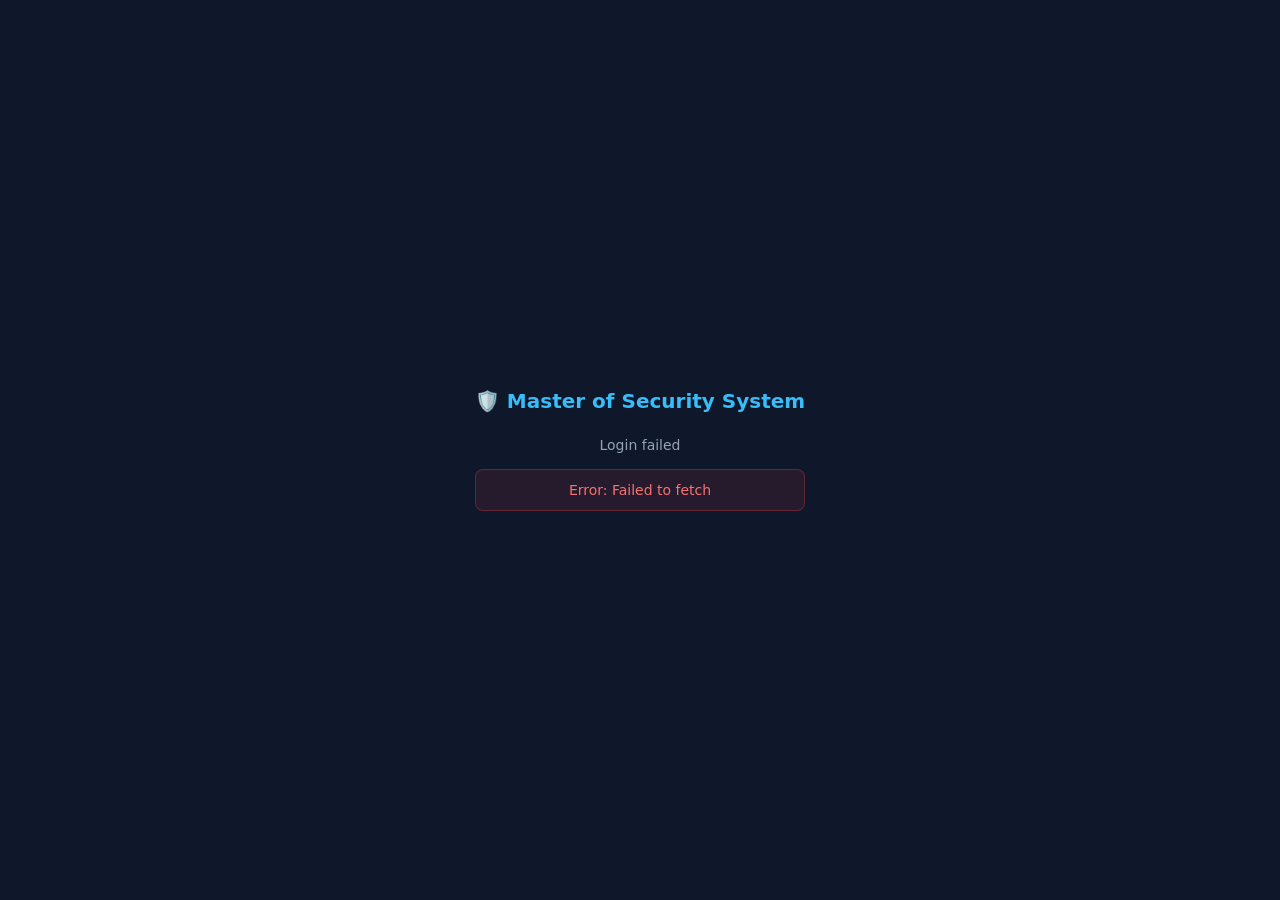
<file: frontend/admin-launch.html>
<!DOCTYPE html>
<html lang="en">
<head>
  <meta charset="utf-8"/>
  <title>Launching Master of Security System…</title>
  <style>
    * { margin: 0; padding: 0; box-sizing: border-box; }
    body {
      font-family: system-ui, sans-serif;
      background: #0f172a;
      color: #e2e8f0;
      min-height: 100vh;
      display: flex;
      align-items: center;
      justify-content: center;
    }
    .card { text-align: center; padding: 48px; }
    .title { font-size: 20px; font-weight: 700; color: #38bdf8; margin-bottom: 24px; }
    .spinner {
      width: 36px; height: 36px;
      border: 3px solid rgba(56,189,248,0.15);
      border-top-color: #38bdf8;
      border-radius: 50%;
      animation: spin 0.8s linear infinite;
      margin: 0 auto 20px;
    }
    @keyframes spin { to { transform: rotate(360deg); } }
    .status { font-size: 14px; color: #94a3b8; }
    .error {
      color: #f87171; font-size: 14px; margin-top: 16px;
      background: rgba(239,68,68,0.1);
      border: 1px solid rgba(239,68,68,0.3);
      border-radius: 8px; padding: 12px 20px;
    }
  </style>
</head>
<body>
  <div class="card">
    <div class="title">🛡️ Master of Security System</div>
    <div class="spinner" id="spinner"></div>
    <div class="status" id="status">Signing in as Admin…</div>
    <div class="error" id="error" style="display:none;"></div>
  </div>
  <script>
    (async () => {
      const API_URL = 'http://localhost:8000';
      const EMAIL   = 'admin@inventory.app';
      const PASS    = 'admin123';

      const statusEl = document.getElementById('status');
      const errorEl  = document.getElementById('error');
      const spinner  = document.getElementById('spinner');

      function decodeJwt(token) {
        try {
          return JSON.parse(atob(token.split('.')[1]));
        } catch {
          return {};
        }
      }

      try {
        statusEl.textContent = 'Contacting backend…';

        const res = await fetch(`${API_URL}/api/v1/auth/login`, {
          method: 'POST',
          headers: { 'Content-Type': 'application/json' },
          body: JSON.stringify({ email: EMAIL, password: PASS })
        });

        if (!res.ok) {
          const err = await res.json().catch(() => ({ detail: `HTTP ${res.status}` }));
          throw new Error(err.detail || `HTTP ${res.status}`);
        }

        const data = await res.json();

        // Build user object exactly the same way app.js handleLogin() does (line 316-322)
        const payload = decodeJwt(data.access_token);
        const user = {
          id:    payload.sub,
          email: EMAIL,
          name:  EMAIL.split('@')[0],   // same as app.js: email.split('@')[0]
          role:  payload.role || 'staff'
        };

        // Store in localStorage with exact same keys app.js uses
        localStorage.setItem('access_token',  data.access_token);
        localStorage.setItem('refresh_token', data.refresh_token);
        localStorage.setItem('user_info',     JSON.stringify(user));

        statusEl.textContent = `✓ Logged in as ${user.role} (${user.name}) — redirecting…`;
        spinner.style.borderTopColor = '#34d399';

        // Redirect to the main app at port 8080
        setTimeout(() => { window.location.href = 'http://localhost:8080/'; }, 600);

      } catch (err) {
        spinner.style.display = 'none';
        statusEl.textContent  = 'Login failed';
        errorEl.style.display = 'block';
        errorEl.textContent   = `Error: ${err.message}`;
      }
    })();
  </script>
</body>
</html>
</file>
<file: frontend/styles.css>
/* ── DESIGN SYSTEM & CONSTANTS ── */
:root {
    /* Colors - Curated Premium Light Theme */
    --bg-base: #f8fafc;             /* Slate 50 - Page background */
    --bg-card: #ffffff;             /* Pure White - Cards & Panels */
    --bg-sidebar: #ffffff;          /* Pure White - Sidebar background */
    --border-color: #e2e8f0;        /* Slate 200 - Clean crisp borders */
    --border-hover: #cbd5e1;        /* Slate 300 - Border on hover */
    
    --text-primary: #0f172a;        /* Slate 900 - High-contrast text */
    --text-muted: #475569;          /* Slate 600 - Muted secondary text */
    --text-hint: #94a3b8;           /* Slate 400 - Hint/placeholder text */
    
    /* Brand Accents */
    --color-primary: #2563eb;       /* Professional Cobalt Blue */
    --color-primary-glow: rgba(37, 99, 235, 0.08); /* Faded glow for active items */
    --color-secondary: #0284c7;     /* Professional Sky Blue */
    
    /* Semantic Status Colors */
    --color-success: #16a34a;       /* Emerald Green */
    --color-success-bg: #f0fdf4;    /* Very soft green background */
    --color-warning: #d97706;       /* Amber Yellow */
    --color-warning-bg: #fffbeb;    /* Very soft amber background */
    --color-danger: #dc2626;        /* Rose Red */
    --color-danger-bg: #fef2f2;     /* Very soft red background */
    
    /* Typography */
    --font-display: 'Outfit', sans-serif;
    --font-body: 'Inter', sans-serif;
    
    /* Border Radii */
    --radius-sm: 8px;
    --radius-md: 12px;
    --radius-lg: 20px;
    --radius-full: 9999px;
    
    /* Animation Speeds */
    --transition-fast: 0.2s cubic-bezier(0.16, 1, 0.3, 1);
    --transition-normal: 0.35s cubic-bezier(0.16, 1, 0.3, 1);
}

/* ── BASE RESET ── */
*, *::before, *::after {
    box-sizing: border-box;
    margin: 0;
    padding: 0;
}

body {
    background-color: var(--bg-base);
    color: var(--text-primary);
    font-family: var(--font-body);
    font-size: 14px;
    line-height: 1.5;
    overflow: hidden;
    position: relative;
    min-height: 100vh;
}

/* ── AMBIENT BACKGROUND GLOWS ── */
.ambient-glow {
    position: fixed;
    inset: 0;
    z-index: -1;
    pointer-events: none;
    overflow: hidden;
    background: var(--bg-base);
}
.ambient-glow::before {
    content: '';
    position: absolute;
    top: -10%;
    left: -10%;
    width: 50%;
    height: 50%;
    background: radial-gradient(circle, rgba(99, 102, 241, 0.08) 0%, transparent 70%);
    filter: blur(80px);
}
.ambient-glow::after {
    content: '';
    position: absolute;
    bottom: -10%;
    right: -10%;
    width: 60%;
    height: 60%;
    background: radial-gradient(circle, rgba(16, 185, 129, 0.06) 0%, transparent 70%);
    filter: blur(100px);
}

/* ── SCROLLBARS ── */
::-webkit-scrollbar {
    width: 6px;
    height: 6px;
}
::-webkit-scrollbar-track {
    background: transparent;
}
::-webkit-scrollbar-thumb {
    background: rgba(0, 0, 0, 0.15);
    border-radius: var(--radius-full);
}
::-webkit-scrollbar-thumb:hover {
    background: rgba(0, 0, 0, 0.25);
}

/* ── UTILITIES ── */
.hidden {
    display: none !important;
}
.text-center { text-align: center; }
.text-right { text-align: right; }
.text-muted { color: var(--text-muted); }
.text-primary { color: var(--color-primary); }
.text-warning { color: var(--color-warning); }
.text-danger { color: var(--color-danger); }
.btn-block { width: 100%; }

/* ── BUTTONS ── */
.btn {
    display: inline-flex;
    align-items: center;
    justify-content: center;
    gap: 8px;
    padding: 10px 20px;
    border-radius: var(--radius-sm);
    font-family: var(--font-display);
    font-size: 14px;
    font-weight: 600;
    cursor: pointer;
    border: 1px solid transparent;
    transition: var(--transition-fast);
    white-space: nowrap;
}

.btn-primary {
    background: linear-gradient(135deg, var(--color-primary) 0%, #6366f1 100%);
    color: #ffffff;
    box-shadow: 0 4px 12px var(--color-primary-glow);
}
.btn-primary:hover {
    transform: translateY(-1px);
    box-shadow: 0 6px 18px var(--color-primary-glow);
    filter: brightness(1.1);
}

.btn-ghost {
    background: transparent;
    border-color: var(--border-color);
    color: var(--text-primary);
}
.btn-ghost:hover {
    background: rgba(0, 0, 0, 0.04);
    border-color: var(--border-hover);
}

.btn-icon {
    padding: 8px;
    border-radius: var(--radius-sm);
    background: transparent;
    border: 1px solid var(--border-color);
    color: var(--text-muted);
}
.btn-icon:hover:not(:disabled) {
    background: rgba(0, 0, 0, 0.04);
    color: var(--text-primary);
    border-color: var(--border-hover);
}
.btn-icon:disabled {
    opacity: 0.4;
    cursor: not-allowed;
}

.btn-sm {
    padding: 6px 12px;
    font-size: 12px;
}

/* Action Link Buttons inside Tables */
.action-btn {
    background: none;
    border: none;
    cursor: pointer;
    font-weight: 600;
    font-size: 13px;
    transition: var(--transition-fast);
    padding: 4px 8px;
    border-radius: 4px;
}
.action-btn-primary {
    color: var(--color-secondary);
}
.action-btn-primary:hover {
    background: rgba(14, 165, 233, 0.1);
}
.action-btn-success {
    color: var(--color-success);
}
.action-btn-success:hover {
    background: rgba(16, 185, 129, 0.1);
}
.action-btn-danger {
    color: var(--color-danger);
}
.action-btn-danger:hover {
    background: rgba(239, 68, 68, 0.1);
}

/* ── INPUT FIELDS & FORMS ── */
.form-group {
    margin-bottom: 20px;
    display: flex;
    flex-direction: column;
    gap: 8px;
}
.form-group label {
    font-family: var(--font-display);
    font-weight: 500;
    font-size: 13px;
    color: var(--text-muted);
}

.input-wrapper {
    position: relative;
    display: flex;
    align-items: center;
}
.input-icon {
    position: absolute;
    left: 12px;
    width: 16px;
    height: 16px;
    color: var(--text-hint);
    pointer-events: none;
}

input, select, textarea {
    width: 100%;
    padding: 10px 14px;
    background: #ffffff;
    border: 1px solid var(--border-color);
    border-radius: var(--radius-sm);
    color: var(--text-primary);
    font-family: var(--font-body);
    font-size: 14px;
    transition: var(--transition-fast);
}
.input-wrapper input {
    padding-left: 38px;
}

input:focus, select:focus, textarea:focus {
    outline: none;
    border-color: var(--color-primary);
    box-shadow: 0 0 0 3px var(--color-primary-glow);
    background: #ffffff;
}

.field-hint {
    font-size: 11px;
    color: var(--text-hint);
    margin-top: 4px;
}

/* ── LOGIN SCREEN ── */
.login-container {
    display: flex;
    align-items: center;
    justify-content: center;
    min-height: 100vh;
    padding: 24px;
    z-index: 10;
    position: relative;
}

.login-card {
    background: var(--bg-card);
    border: 1px solid var(--border-color);
    border-radius: var(--radius-lg);
    padding: 40px;
    width: 100%;
    max-width: 440px;
    backdrop-filter: blur(20px);
    -webkit-backdrop-filter: blur(20px);
    box-shadow: 0 20px 40px rgba(0, 0, 0, 0.4);
    animation: fadeInScale 0.6s cubic-bezier(0.16, 1, 0.3, 1) both;
}

.login-header {
    text-align: center;
    margin-bottom: 32px;
}
.app-logo {
    width: 56px;
    height: 56px;
    background: linear-gradient(135deg, var(--color-primary) 0%, var(--color-secondary) 100%);
    border-radius: 16px;
    display: flex;
    align-items: center;
    justify-content: center;
    margin: 0 auto 16px;
    box-shadow: 0 8px 24px rgba(79, 70, 229, 0.4);
}
.logo-icon {
    width: 28px;
    height: 28px;
    color: #ffffff;
}
.login-header h1 {
    font-family: var(--font-display);
    font-size: 26px;
    font-weight: 800;
    letter-spacing: -0.02em;
    margin-bottom: 6px;
}
.login-header p {
    color: var(--text-muted);
    font-size: 14px;
}

.error-msg {
    display: flex;
    align-items: center;
    gap: 8px;
    padding: 10px 14px;
    background: var(--color-danger-bg);
    border: 1px solid rgba(239, 68, 68, 0.2);
    border-radius: var(--radius-sm);
    color: var(--color-danger);
    font-size: 13px;
    margin-bottom: 20px;
}
.error-msg svg {
    width: 16px;
    height: 16px;
    flex-shrink: 0;
}

.login-footer {
    margin-top: 32px;
    border-top: 1px solid var(--border-color);
    padding-top: 20px;
}
.login-footer p {
    font-size: 11px;
    color: var(--text-hint);
    text-transform: uppercase;
    letter-spacing: 0.05em;
    margin-bottom: 10px;
    text-align: center;
}
.cred-hints {
    display: flex;
    flex-direction: column;
    gap: 6px;
    font-size: 12px;
    color: var(--text-muted);
    background: #f1f5f9;
    padding: 10px;
    border-radius: var(--radius-sm);
}

/* ── MAIN LAYOUT ── */
.app-layout {
    display: grid;
    grid-template-columns: 260px 1fr;
    height: 100vh;
    width: 100vw;
    z-index: 5;
    position: relative;
    animation: fadeIn 0.4s ease both;
}

/* ── SIDEBAR ── */
.sidebar {
    background: linear-gradient(180deg, #0f172a 0%, #1e1b4b 100%) !important;
    border-right: 1px solid rgba(255, 255, 255, 0.08) !important;
    display: flex;
    flex-direction: column;
    justify-content: space-between;
    height: 100%;
}

.sidebar-brand {
    padding: 24px;
    display: flex;
    align-items: center;
    gap: 12px;
    border-bottom: 1px solid rgba(255, 255, 255, 0.08) !important;
}
.brand-icon {
    width: 24px;
    height: 24px;
    color: #818cf8 !important;
}
.sidebar-brand span {
    font-family: var(--font-display);
    font-weight: 700;
    font-size: 18px;
    letter-spacing: -0.01em;
    color: #ffffff !important;
}

.sidebar-nav {
    flex: 1;
    padding: 24px 16px;
    display: flex;
    flex-direction: column;
    gap: 6px;
}
.nav-item {
    background: none;
    border: none;
    display: flex;
    align-items: center;
    gap: 12px;
    padding: 12px 16px;
    border-radius: var(--radius-sm);
    color: #94a3b8 !important;
    font-family: var(--font-display);
    font-size: 14px;
    font-weight: 500;
    cursor: pointer;
    text-align: left;
    transition: var(--transition-fast);
    position: relative;
}
.nav-item svg {
    width: 18px;
    height: 18px;
}
.nav-item:hover {
    color: #ffffff !important;
    background: rgba(255, 255, 255, 0.08) !important;
}
.nav-item.active {
    color: #ffffff !important;
    background: rgba(255, 255, 255, 0.14) !important;
    border: 1px solid rgba(255, 255, 255, 0.15) !important;
}
.nav-item.active::before {
    content: '';
    position: absolute;
    left: 0;
    top: 25%;
    height: 50%;
    width: 4px;
    background: #6366f1 !important;
    border-radius: 0 4px 4px 0;
}
.nav-item .badge {
    position: absolute;
    right: 16px;
}

/* User widget bottom of sidebar */
.sidebar-user {
    padding: 16px 20px;
    border-top: 1px solid rgba(255, 255, 255, 0.08) !important;
    display: flex;
    align-items: center;
    gap: 12px;
    background: rgba(0, 0, 0, 0.2) !important;
}
.user-avatar {
    width: 36px;
    height: 36px;
    background: linear-gradient(135deg, #6366f1 0%, #a855f7 100%) !important;
    border-radius: 50%;
    display: flex;
    align-items: center;
    justify-content: center;
    font-family: var(--font-display);
    font-weight: 700;
    font-size: 14px;
    color: #ffffff;
}
.user-info {
    flex: 1;
    min-width: 0;
}
.user-name {
    display: block;
    font-weight: 600;
    font-size: 13.5px;
    white-space: nowrap;
    overflow: hidden;
    text-overflow: ellipsis;
    color: #ffffff !important;
}
.user-role {
    display: block;
    font-size: 11px;
    color: #94a3b8 !important;
    text-transform: capitalize;
}
.logout-btn {
    background: none;
    border: none;
    color: var(--text-hint);
    cursor: pointer;
    transition: var(--transition-fast);
    padding: 6px;
    border-radius: var(--radius-sm);
}
.logout-btn:hover {
    color: var(--color-danger);
    background: rgba(239, 68, 68, 0.1);
}

/* ── CONTENT CONTAINER ── */
.content-container {
    display: flex;
    flex-direction: column;
    height: 100vh;
    overflow-y: auto;
    padding: 32px 40px 48px;
}

.content-header {
    display: flex;
    justify-content: space-between;
    align-items: center;
    margin-bottom: 32px;
}
.content-header h2 {
    font-family: var(--font-display);
    font-size: 28px;
    font-weight: 800;
    letter-spacing: -0.02em;
}

/* Real-Time connection status */
.sync-status {
    display: flex;
    align-items: center;
    gap: 8px;
    padding: 6px 12px;
    border-radius: var(--radius-full);
    border: 1px solid var(--border-color);
    font-size: 11px;
    font-weight: 600;
    text-transform: uppercase;
    letter-spacing: 0.05em;
    background: rgba(0, 0, 0, 0.2);
}
.status-dot {
    width: 6px;
    height: 6px;
    border-radius: 50%;
}
.sync-status.connected {
    color: var(--color-success);
    border-color: rgba(16, 185, 129, 0.2);
}
.sync-status.connected .status-dot {
    background-color: var(--color-success);
    box-shadow: 0 0 8px var(--color-success);
    animation: blink 2s infinite;
}
.sync-status.disconnected {
    color: var(--color-danger);
    border-color: rgba(239, 68, 68, 0.2);
}
.sync-status.disconnected .status-dot {
    background-color: var(--color-danger);
    box-shadow: 0 0 8px var(--color-danger);
}

@keyframes blink {
    0%, 100% { opacity: 1; }
    50% { opacity: 0.4; }
}

/* ── STATS CARDS GRID ── */
.stats-grid {
    display: grid;
    grid-template-columns: repeat(auto-fit, minmax(220px, 1fr));
    gap: 24px;
    margin-bottom: 32px;
}
.stat-card {
    background: var(--bg-card);
    border: 1px solid var(--border-color);
    border-radius: var(--radius-md);
    padding: 24px 24px 34px 24px; /* extra bottom padding for hint */
    display: flex;
    flex-direction: column;
    gap: 12px;
    backdrop-filter: blur(10px);
    -webkit-backdrop-filter: blur(10px);
    cursor: pointer;
    position: relative;
    overflow: hidden;
    transition: transform 0.25s cubic-bezier(0.16, 1, 0.3, 1), 
                box-shadow 0.25s cubic-bezier(0.16, 1, 0.3, 1), 
                border-color 0.2s ease;
}
.stat-card::after {
    content: "View Details →";
    position: absolute;
    bottom: 8px;
    right: 16px;
    font-size: 11px;
    font-weight: 600;
    color: var(--color-primary);
    opacity: 0;
    transform: translateX(-4px);
    transition: opacity 0.2s var(--transition-fast), transform 0.2s var(--transition-fast);
}
.stat-card:hover {
    transform: translateY(-4px);
    box-shadow: 0 10px 20px rgba(15, 23, 42, 0.05);
    border-color: var(--color-primary);
}
.stat-card:hover::after {
    opacity: 1;
    transform: translateX(0);
}
.stat-header {
    display: flex;
    justify-content: space-between;
    align-items: center;
}
.stat-title {
    font-family: var(--font-display);
    font-size: 14px;
    font-weight: 500;
    color: var(--text-muted);
}
.stat-icon {
    width: 20px;
    height: 20px;
}
.stat-value {
    font-family: var(--font-display);
    font-size: 36px;
    font-weight: 800;
    letter-spacing: -0.01em;
}

/* ── GENERAL CARDS & TABLES ── */
.card {
    background: var(--bg-card);
    border: 1px solid var(--border-color);
    border-radius: var(--radius-md);
    overflow: hidden;
    backdrop-filter: blur(10px);
    -webkit-backdrop-filter: blur(10px);
}

.card-header {
    padding: 20px 24px;
    border-bottom: 1px solid var(--border-color);
    display: flex;
    justify-content: space-between;
    align-items: center;
}
.card-header h3 {
    font-family: var(--font-display);
    font-size: 18px;
    font-weight: 700;
}

.table-wrapper {
    overflow-x: auto;
    width: 100%;
}
.table {
    width: 100%;
    border-collapse: collapse;
    text-align: left;
}
.table th, .table td {
    padding: 14px 24px;
    border-bottom: 1px solid var(--border-color);
    vertical-align: middle;
}
.table th {
    background: #f1f5f9;
    font-family: var(--font-display);
    font-weight: 600;
    font-size: 12px;
    color: var(--text-muted);
    text-transform: uppercase;
    letter-spacing: 0.05em;
}
.table tbody tr:last-child td {
    border-bottom: none;
}
.table tbody tr:hover td {
    background: #f8fafc;
}

/* Stock Status Badges */
.badge {
    display: inline-flex;
    align-items: center;
    gap: 6px;
    padding: 4px 10px;
    border-radius: var(--radius-full);
    font-size: 11px;
    font-weight: 700;
    text-transform: uppercase;
    letter-spacing: 0.04em;
    border: 1px solid transparent;
}
.badge-green {
    background-color: var(--color-success-bg);
    color: #15803d;
    border-color: rgba(16, 185, 129, 0.2);
}
.badge-amber {
    background-color: var(--color-warning-bg);
    color: #b45309;
    border-color: rgba(245, 158, 11, 0.2);
}
.badge-red {
    background-color: var(--color-danger-bg);
    color: #b91c1c;
    border-color: rgba(239, 68, 68, 0.2);
}
.badge-accent {
    background-color: var(--color-primary);
    color: #ffffff;
}

/* Transaction Type Badges */
.tx-type-tag {
    padding: 2px 8px;
    border-radius: var(--radius-sm);
    font-size: 11px;
    font-weight: 600;
    text-transform: capitalize;
}
.tx-type-receive { background: #f0fdf4; color: #16a34a; }
.tx-type-dispatch { background: #f0f9ff; color: #0284c7; }
.tx-type-adjustment { background: #faf5ff; color: #9333ea; }
.tx-type-transfer_in { background: #eff6ff; color: #2563eb; }
.tx-type-transfer_out { background: #eef2ff; color: #4f46e5; }
.tx-type-damage { background: #fef2f2; color: #dc2626; }

/* ── TABLE ACTIONS BAR ── */
.table-actions {
    display: flex;
    justify-content: space-between;
    align-items: center;
    margin-bottom: 20px;
    gap: 16px;
}
.search-filters {
    display: flex;
    gap: 12px;
    align-items: center;
    flex: 1;
}
.search-box {
    max-width: 380px;
    flex: 1;
}
.table-actions select {
    width: auto;
    min-width: 180px;
}
.location-select-wrapper {
    display: flex;
    align-items: center;
    gap: 12px;
}
.location-select-wrapper label {
    font-family: var(--font-display);
    font-weight: 600;
    color: var(--text-muted);
}
.select-large {
    font-size: 16px;
    font-weight: 700;
    padding: 8px 16px;
    border-color: var(--color-primary);
    box-shadow: 0 0 10px rgba(79, 70, 229, 0.1);
}

/* ── PAGINATION ── */
.pagination {
    padding: 16px 24px;
    border-top: 1px solid var(--border-color);
    display: flex;
    justify-content: flex-end;
    align-items: center;
    gap: 16px;
}
.page-info {
    font-size: 13px;
    color: var(--text-muted);
}

/* ── MODALS (OVERLAYS) ── */
.modal-overlay {
    position: fixed;
    inset: 0;
    background: rgba(15, 23, 42, 0.45);
    backdrop-filter: blur(8px);
    -webkit-backdrop-filter: blur(8px);
    display: flex;
    align-items: center;
    justify-content: center;
    z-index: 100;
    padding: 24px;
    animation: fadeIn 0.25s ease both;
}

.modal-card {
    background: var(--bg-card);
    border: 1px solid var(--border-color);
    border-radius: var(--radius-lg);
    width: 100%;
    max-width: 680px;
    box-shadow: 0 20px 25px -5px rgba(0, 0, 0, 0.1), 0 10px 10px -5px rgba(0, 0, 0, 0.04);
    animation: slideUp 0.35s cubic-bezier(0.16, 1, 0.3, 1) both;
    overflow: hidden;
}
.modal-card.modal-sm {
    max-width: 460px;
}

.modal-header {
    padding: 24px 32px;
    border-bottom: 1px solid var(--border-color);
    display: flex;
    justify-content: space-between;
    align-items: center;
}
.modal-header h3 {
    font-family: var(--font-display);
    font-size: 20px;
    font-weight: 700;
}
.modal-close {
    background: none;
    border: none;
    color: var(--text-muted);
    cursor: pointer;
    padding: 6px;
    border-radius: var(--radius-sm);
    transition: var(--transition-fast);
}
.modal-close:hover {
    color: var(--text-primary);
    background: rgba(255, 255, 255, 0.05);
}

.modal-card form {
    padding: 32px;
}

.modal-footer {
    display: flex;
    justify-content: flex-end;
    gap: 12px;
    margin-top: 24px;
    border-top: 1px solid var(--border-color);
    padding-top: 24px;
}

.form-grid {
    display: grid;
    grid-template-columns: 1fr 1fr;
    gap: 20px;
}
.col-span-2 {
    grid-column: span 2;
}

/* Modal Summary Details Banner */
.modal-summary-panel {
    background: #f8fafc;
    border: 1px solid var(--border-color);
    border-radius: var(--radius-sm);
    padding: 14px 18px;
    margin-bottom: 20px;
    display: flex;
    flex-direction: column;
    gap: 8px;
}
.summary-row {
    display: flex;
    justify-content: space-between;
    font-size: 13px;
}
.summary-row .label {
    color: var(--text-muted);
}
.summary-row .value {
    font-weight: 600;
}

/* Alert Boxes inside forms */
.info-alert {
    display: flex;
    align-items: flex-start;
    gap: 10px;
    background: rgba(14, 165, 233, 0.08);
    border: 1px solid rgba(14, 165, 233, 0.2);
    padding: 12px 16px;
    border-radius: var(--radius-sm);
    color: #0369a1;
    font-size: 12.5px;
    line-height: 1.6;
    margin-bottom: 20px;
}
.info-alert svg {
    width: 18px;
    height: 18px;
    color: var(--color-secondary);
    flex-shrink: 0;
    margin-top: 2px;
}

/* Role restriction overlays */
.admin-manager-only {
    /* Set visually, script will block/hide element if role doesn't match */
}

/* Status Bar Column */
.status-bar-container {
    width: 100px;
    height: 6px;
    background: rgba(255, 255, 255, 0.1);
    border-radius: var(--radius-full);
    overflow: hidden;
    display: inline-block;
    vertical-align: middle;
}
.status-bar-fill {
    height: 100%;
    border-radius: var(--radius-full);
    transition: width var(--transition-fast) ease-in-out;
}
.status-bar-fill.green {
    background-color: var(--color-success);
    box-shadow: 0 0 6px var(--color-success);
}
.status-bar-fill.amber {
    background-color: var(--color-warning);
    box-shadow: 0 0 6px var(--color-warning);
}
.status-bar-fill.red {
    background-color: var(--color-danger);
    box-shadow: 0 0 6px var(--color-danger);
}

/* ── ANIMATIONS ── */
@keyframes fadeIn {
    from { opacity: 0; }
    to { opacity: 1; }
}

@keyframes slideUp {
    from { transform: translateY(30px); opacity: 0; }
    to { transform: translateY(0); opacity: 1; }
}

@keyframes fadeInScale {
    from { transform: scale(0.95); opacity: 0; }
    to { transform: scale(1); opacity: 1; }
}

/* ── RESPONSIVE DESIGN ── */
@media (max-width: 992px) {
    .app-layout {
        grid-template-columns: 80px 1fr;
    }
    .sidebar-brand span, 
    .sidebar-user .user-info, 
    .nav-item span {
        display: none;
    }
    .sidebar-brand {
        justify-content: center;
        padding: 20px 0;
    }
    .nav-item {
        justify-content: center;
        padding: 12px;
    }
    .sidebar-user {
        justify-content: center;
        padding: 16px 0;
    }
    .logout-btn {
        display: none;
    }
    .content-container {
        padding: 24px;
    }
    .stats-grid {
        grid-template-columns: 1fr;
    }
}

/* ── PAYMENT MODE BADGES ── */
.payment-mode-tag {
    display: inline-block;
    padding: 3px 8px;
    border-radius: var(--radius-full);
    font-size: 11px;
    font-weight: 600;
    text-transform: uppercase;
    letter-spacing: 0.05em;
}
.payment-cash {
    background: rgba(16, 185, 129, 0.15);
    color: var(--color-success);
    border: 1px solid rgba(16, 185, 129, 0.2);
}
.payment-upi {
    background: rgba(14, 165, 233, 0.15);
    color: var(--color-secondary);
    border: 1px solid rgba(14, 165, 233, 0.2);
}
.payment-card {
    background: rgba(245, 158, 11, 0.15);
    color: var(--color-warning);
    border: 1px solid rgba(245, 158, 11, 0.2);
}

/* ── BILLING & POINT OF SALE (POS) LAYOUT ── */
.pos-layout {
    display: grid;
    grid-template-columns: 1fr 360px;
    gap: 24px;
    align-items: start;
    margin-top: 10px;
}

@media (max-width: 1200px) {
    .pos-layout {
        grid-template-columns: 1fr;
    }
}

.pos-main {
    display: flex;
    flex-direction: column;
    gap: 16px;
}

.pos-sidebar {
    position: sticky;
    top: 20px;
}

.pos-header-panel {
    border-radius: var(--radius-md);
}

.pos-meta-grid {
    display: grid;
    grid-template-columns: 1fr auto;
    align-items: center;
    gap: 20px;
    padding: 14px 20px;
}

.cashier-info {
    display: flex;
    flex-direction: column;
    align-items: flex-end;
    gap: 4px;
}
.cashier-info .label {
    font-size: 11px;
    color: var(--text-hint);
    text-transform: uppercase;
    letter-spacing: 0.05em;
}
.cashier-info .value {
    font-weight: 700;
    font-family: var(--font-display);
    color: var(--color-primary);
}

.pos-search-container {
    position: relative;
    padding: 12px;
    overflow: visible !important;
    z-index: 100;
}

.search-clear {
    position: absolute;
    right: 20px;
    top: 50%;
    transform: translateY(-50%);
    color: var(--text-hint);
    cursor: pointer;
    background: none;
    border: none;
    padding: 4px;
    border-radius: 50%;
}
.search-clear:hover {
    background: var(--border-color);
    color: var(--text-primary);
}

.autocomplete-dropdown {
    position: absolute;
    top: calc(100% - 4px);
    left: 12px;
    right: 12px;
    background: var(--bg-card);
    border: 1px solid var(--border-color);
    border-radius: 0 0 var(--radius-sm) var(--radius-sm);
    box-shadow: 0 10px 25px rgba(0, 0, 0, 0.1);
    z-index: 50;
    max-height: 280px;
    overflow-y: auto;
    border-top: none;
}

.search-item {
    padding: 12px 16px;
    cursor: pointer;
    display: flex;
    justify-content: space-between;
    align-items: center;
    border-bottom: 1px solid var(--border-color);
    transition: var(--transition-fast);
}
.search-item:last-child {
    border-bottom: none;
}
.search-item:hover {
    background: #f8fafc;
}
.search-item .item-details {
    display: flex;
    flex-direction: column;
    gap: 2px;
}
.search-item .item-name {
    font-weight: 600;
    font-size: 14px;
    color: var(--text-primary);
}
.search-item .item-sub {
    font-size: 11px;
    color: var(--text-muted);
}
.search-item .item-stock {
    font-size: 12px;
    font-weight: 600;
}

.pos-cart-card {
    min-height: 300px;
}

.cart-item-title {
    font-weight: 600;
    color: var(--text-primary);
}
.cart-item-barcode {
    font-size: 11px;
    color: var(--text-hint);
    margin-top: 2px;
}

.cart-input {
    width: 100%;
    padding: 6px 10px;
    font-size: 13px;
    text-align: right;
    border-radius: 4px;
    border: 1px solid var(--border-color);
    background: var(--bg-base);
}
.cart-input:focus {
    border-color: var(--color-primary);
    background: #ffffff;
}

.cart-qty-wrapper {
    display: flex;
    align-items: center;
    gap: 4px;
}
.btn-qty {
    width: 28px;
    height: 28px;
    display: flex;
    align-items: center;
    justify-content: center;
    font-size: 14px;
    font-weight: bold;
    border-radius: 4px;
    background: var(--bg-base);
    border: 1px solid var(--border-color);
    cursor: pointer;
    color: var(--text-primary);
    transition: var(--transition-fast);
}
.btn-qty:hover {
    background: var(--border-hover);
}

.pos-checkout-card {
    padding: 24px;
}

.payment-mode-selector {
    display: grid;
    grid-template-columns: repeat(3, 1fr);
    gap: 10px;
    margin-top: 8px;
}

.btn-payment {
    display: flex;
    flex-direction: column;
    align-items: center;
    justify-content: center;
    gap: 6px;
    padding: 12px 6px;
    border: 1px solid var(--border-color);
    background: var(--bg-card);
    color: var(--text-muted);
    border-radius: var(--radius-sm);
    cursor: pointer;
    font-family: var(--font-display);
    font-weight: 600;
    font-size: 12px;
    transition: var(--transition-fast);
}
.btn-payment svg {
    width: 18px;
    height: 18px;
}
.btn-payment:hover {
    background: #f8fafc;
    color: var(--text-primary);
    border-color: var(--border-hover);
}
.btn-payment.active {
    border-color: var(--color-primary);
    background: var(--color-primary-glow);
    color: var(--color-primary);
    box-shadow: 0 0 10px var(--color-primary-glow);
}

.pos-summary-panel {
    background: #f8fafc;
    border: 1px solid var(--border-color);
    border-radius: var(--radius-sm);
    padding: 16px;
    margin-top: 20px;
    display: flex;
    flex-direction: column;
    gap: 10px;
}

.pos-summary-panel .summary-row {
    display: flex;
    justify-content: space-between;
    align-items: center;
    font-size: 13px;
    color: var(--text-muted);
}
.pos-summary-panel .summary-row.total-row {
    border-top: 1px dashed var(--border-color);
    padding-top: 12px;
    margin-top: 4px;
    font-weight: 800;
    font-size: 18px;
    color: var(--color-success);
}
.pos-summary-panel .summary-row.total-row span {
    font-family: var(--font-display);
}

/* ── BARCODE SCANNER INTEGRATION STYLES ── */
.scan-trigger-btn {
    position: absolute;
    right: 14px;
    top: 50%;
    transform: translateY(-50%);
    color: var(--color-primary);
    cursor: pointer;
    background: none;
    border: none;
    padding: 6px;
    border-radius: 50%;
    display: flex;
    align-items: center;
    justify-content: center;
    transition: var(--transition-fast);
    z-index: 5;
}
.scan-trigger-btn:hover {
    background: var(--color-primary-glow);
    color: var(--color-primary-dark);
}

/* Shift search clear button when scan button is present */
.pos-search-container .search-clear {
    right: 48px !important;
}

/* Scanner Modal Specific Customization */
.scanner-viewport-wrapper #scanner-preview video {
    width: 100% !important;
    height: 100% !important;
    object-fit: cover !important;
}

/* Laser animation keyframes */
@keyframes scanline {
    0% {
        top: 4%;
    }
    50% {
        top: 96%;
    }
    100% {
        top: 4%;
    }
}

@keyframes rowFlash {
    0% {
        background-color: var(--color-primary-glow);
    }
    100% {
        background-color: transparent;
    }
}
.row-highlight {
    animation: rowFlash 2s ease-out !important;
}

/* ── SPINNER & STATS DETAILS STYLING ── */
.spinner {
    width: 28px;
    height: 28px;
    border: 3px solid var(--border-color);
    border-top-color: var(--color-primary);
    border-radius: 50%;
    animation: spin 1s infinite linear;
}
@keyframes spin {
    to { transform: rotate(360deg); }
}

.bg-danger-soft {
    background-color: var(--color-danger-bg) !important;
}
.bg-warning-soft {
    background-color: var(--color-warning-bg) !important;
}
.bg-success-soft {
    background-color: var(--color-success-bg) !important;
}

/* ── CUSTOMER MANAGEMENT STYLING ── */
.badge-paid {
    background-color: rgba(22, 163, 74, 0.1) !important;
    color: #16a34a !important;
    border: 1px solid rgba(22, 163, 74, 0.2);
    font-size: 11px;
    font-weight: 600;
}
.badge-due {
    background-color: rgba(239, 68, 68, 0.1) !important;
    color: #ef4444 !important;
    border: 1px solid rgba(239, 68, 68, 0.2);
    font-size: 11px;
    font-weight: 600;
}
.badge-partial {
    background-color: rgba(245, 158, 11, 0.1) !important;
    color: #f59e0b !important;
    border: 1px solid rgba(245, 158, 11, 0.2);
    font-size: 11px;
    font-weight: 600;
}

/* ── SIDEBAR ICON AND STATS CARD COLOR ENHANCEMENTS ── */

/* Enlarge sidebar navigation icons by 40% */
.nav-item svg {
    width: 25px !important;
    height: 25px !important;
    stroke-width: 2.2;
}

/* Distinct color accents for sidebar menu item icons based on feature themes */
.nav-item[data-tab="dashboard"] svg {
    color: #3b82f6 !important; /* Indigo Blue */
}
.nav-item[data-tab="products"] svg {
    color: #10b981 !important; /* Emerald Green */
}
.nav-item[data-tab="inventory"] svg {
    color: #f59e0b !important; /* Amber Yellow */
}
.nav-item[data-tab="billing"] svg {
    color: #ef4444 !important; /* POS Crimson Red */
}
.nav-item[data-tab="pending"] svg {
    color: #8b5cf6 !important; /* Royal Purple */
}
.nav-item[data-tab="audit"] svg {
    color: #64748b !important; /* Slate Gray */
}
.nav-item[data-tab="sales"] svg {
    color: #ec4899 !important; /* Sales History Pink */
}
.nav-item[data-tab="customers"] svg {
    color: #06b6d4 !important; /* Teal */
}
.nav-item[data-tab="profile"] svg {
    color: #6366f1 !important; /* User Profile Violet */
}

/* Enhancing dashboard and analytics cards with colorful indicators and gradient hover tints */
#card-total-products {
    border-left: 4px solid #3b82f6 !important;
}
#card-total-products:hover {
    background: linear-gradient(145deg, var(--bg-card), rgba(59, 130, 246, 0.05)) !important;
    border-color: #3b82f6 !important;
}

#card-low-stock {
    border-left: 4px solid #f59e0b !important;
}
#card-low-stock:hover {
    background: linear-gradient(145deg, var(--bg-card), rgba(245, 158, 11, 0.05)) !important;
    border-color: #f59e0b !important;
}

#card-out-of-stock {
    border-left: 4px solid #ef4444 !important;
}
#card-out-of-stock:hover {
    background: linear-gradient(145deg, var(--bg-card), rgba(239, 68, 68, 0.05)) !important;
    border-color: #ef4444 !important;
}

#card-todays-sales {
    border-left: 4px solid #8b5cf6 !important;
}
#card-todays-sales:hover {
    background: linear-gradient(145deg, var(--bg-card), rgba(139, 92, 246, 0.05)) !important;
    border-color: #8b5cf6 !important;
}

#card-todays-revenue {
    border-left: 4px solid #10b981 !important;
}
#card-todays-revenue:hover {
    background: linear-gradient(145deg, var(--bg-card), rgba(16, 185, 129, 0.05)) !important;
    border-color: #10b981 !important;
}

/* Customer Directory cards */
#card-customers-count {
    border-left: 4px solid #06b6d4 !important;
}
#card-customers-count:hover {
    background: linear-gradient(145deg, var(--bg-card), rgba(6, 182, 212, 0.05)) !important;
    border-color: #06b6d4 !important;
}

#card-customers-overdue {
    border-left: 4px solid #ec4899 !important;
}
#card-customers-overdue:hover {
    background: linear-gradient(145deg, var(--bg-card), rgba(236, 72, 153, 0.05)) !important;
    border-color: #ec4899 !important;
}

#card-customers-credit {
    border-left: 4px solid #10b981 !important;
}
#card-customers-credit:hover {
    background: linear-gradient(145deg, var(--bg-card), rgba(16, 185, 129, 0.05)) !important;
    border-color: #10b981 !important;
}
</file>
